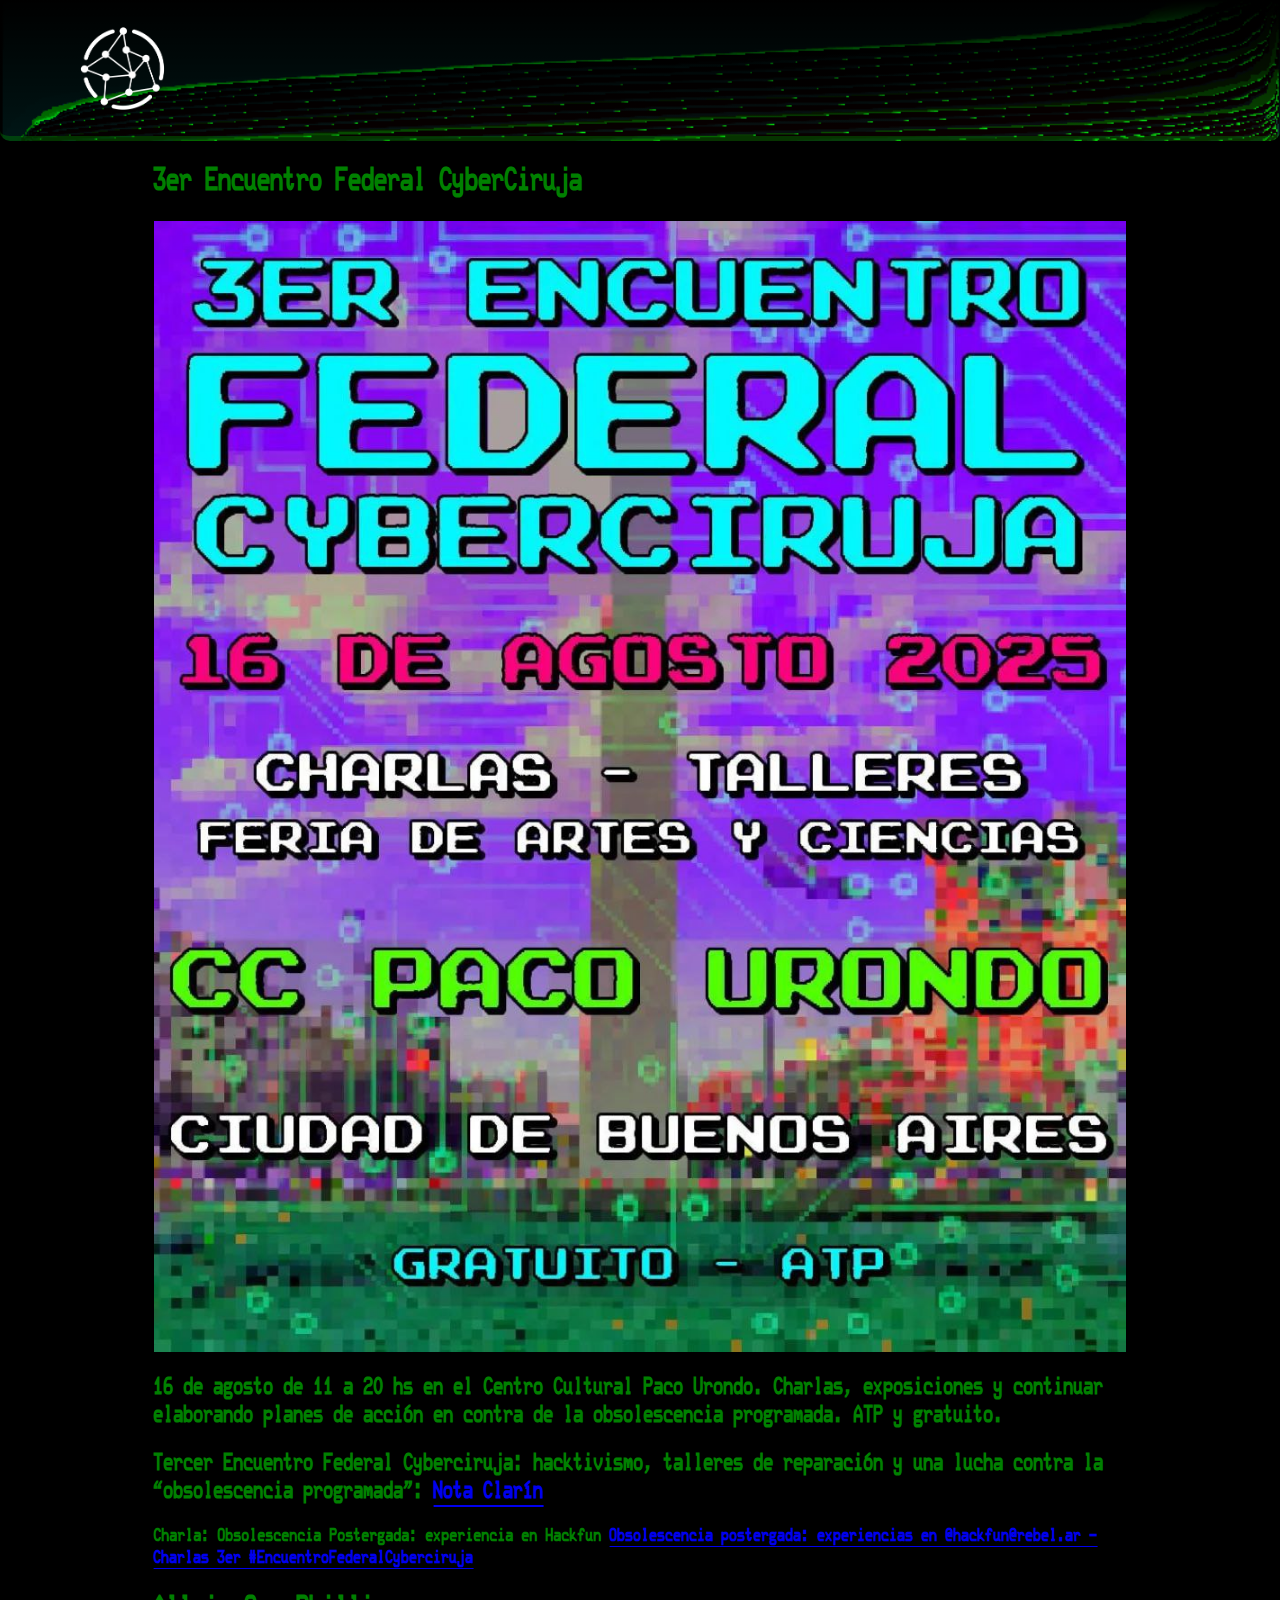
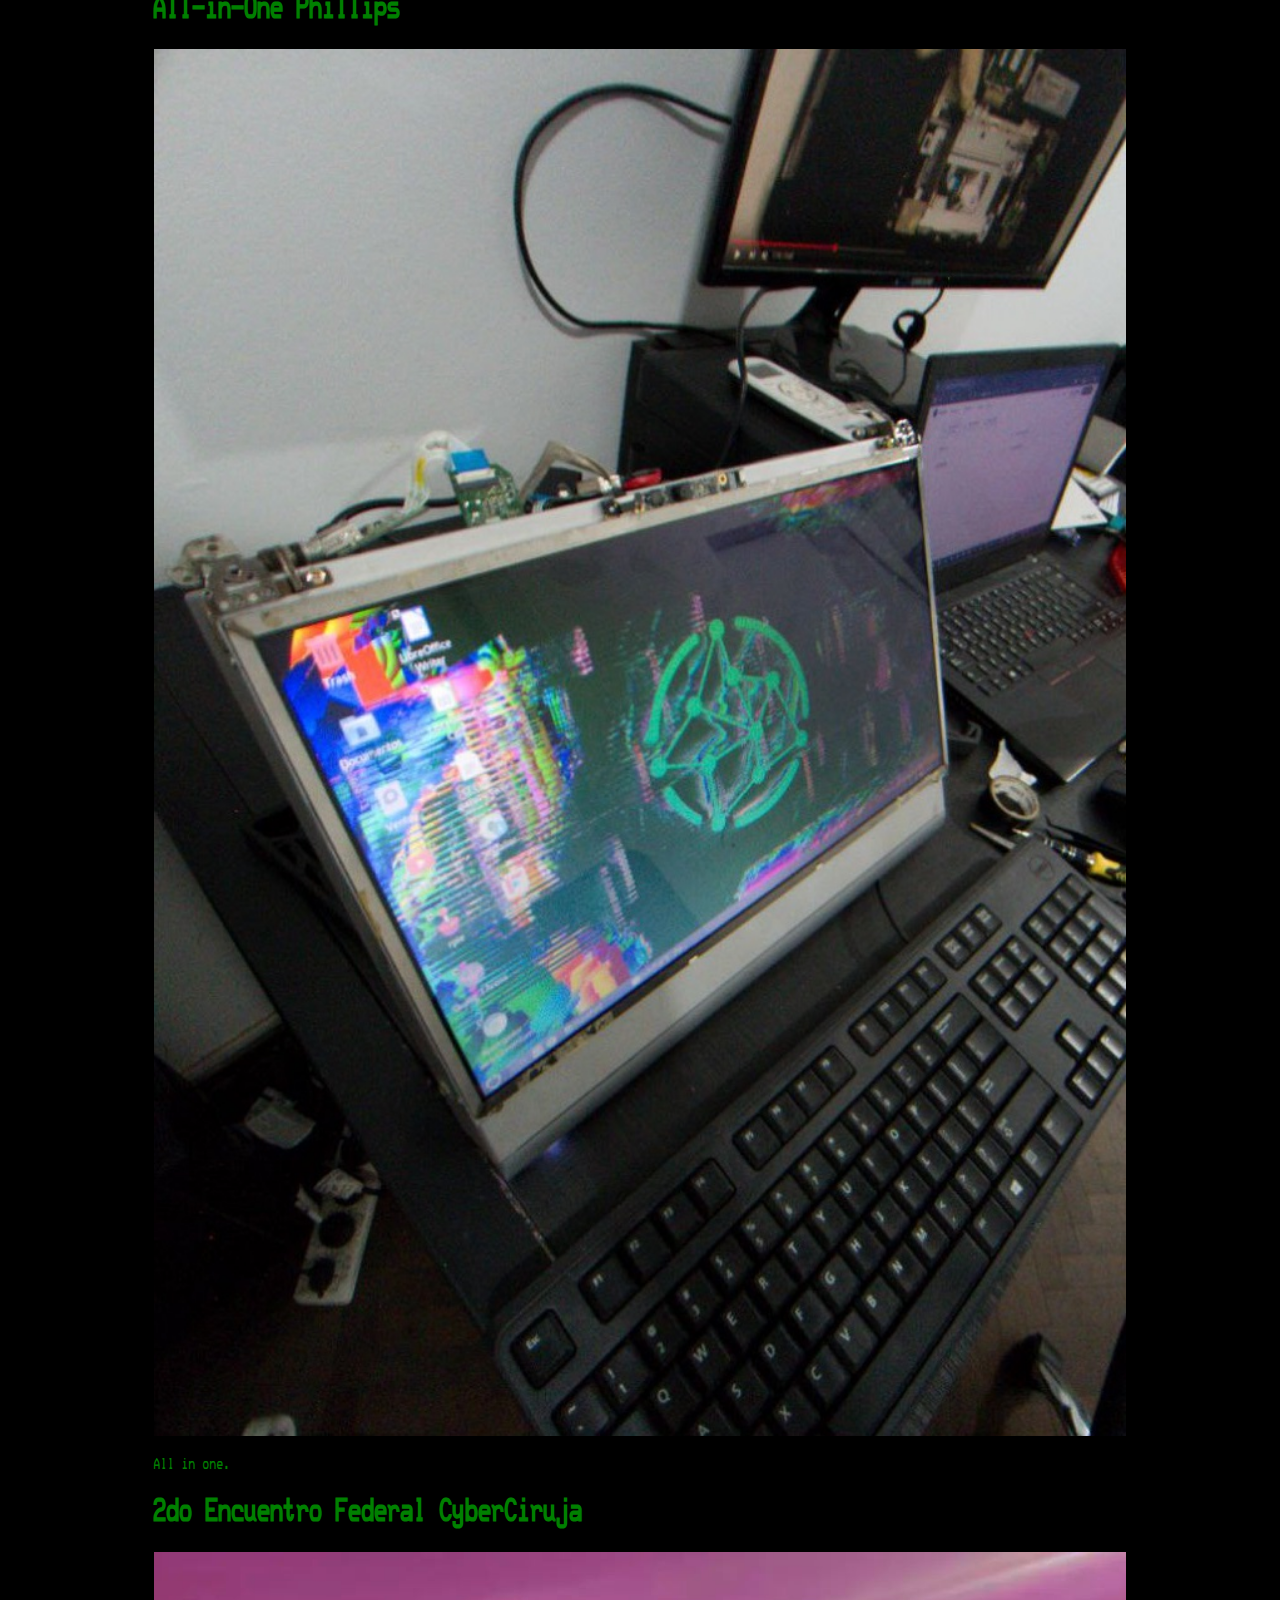
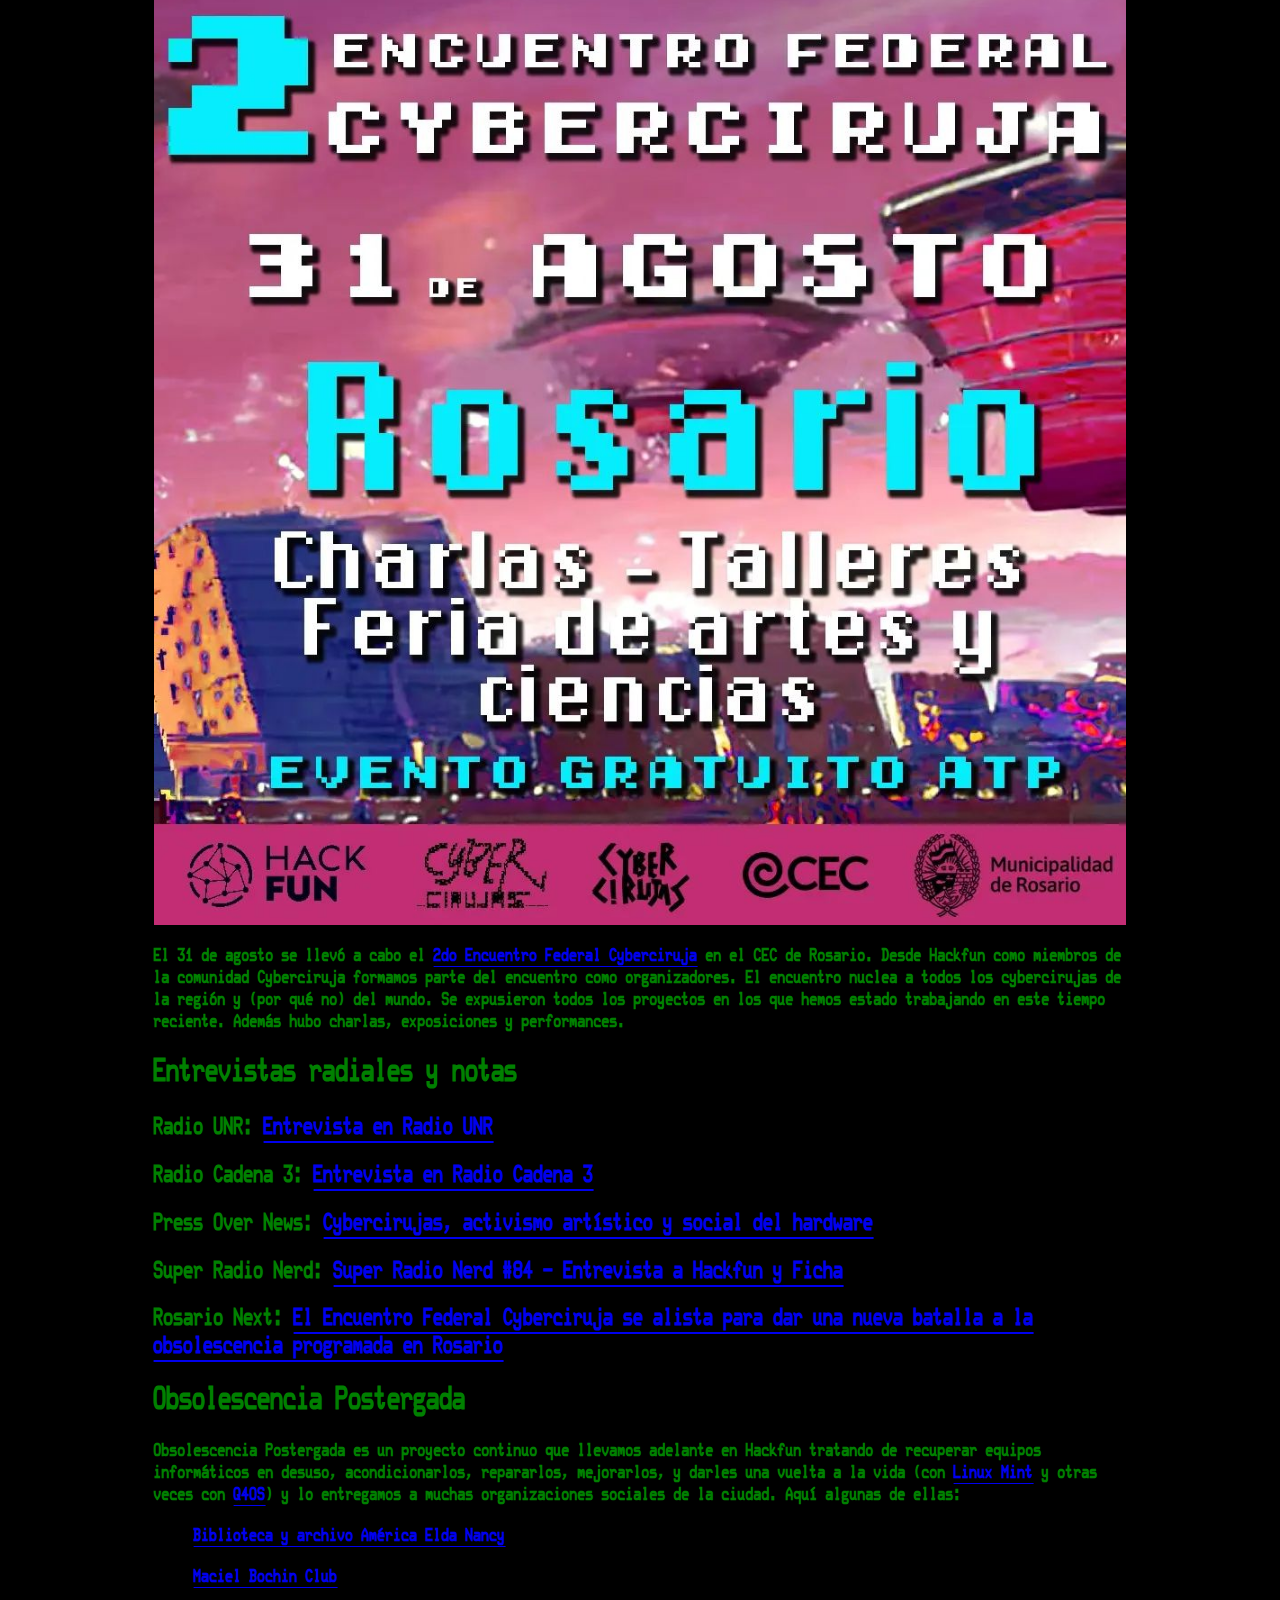
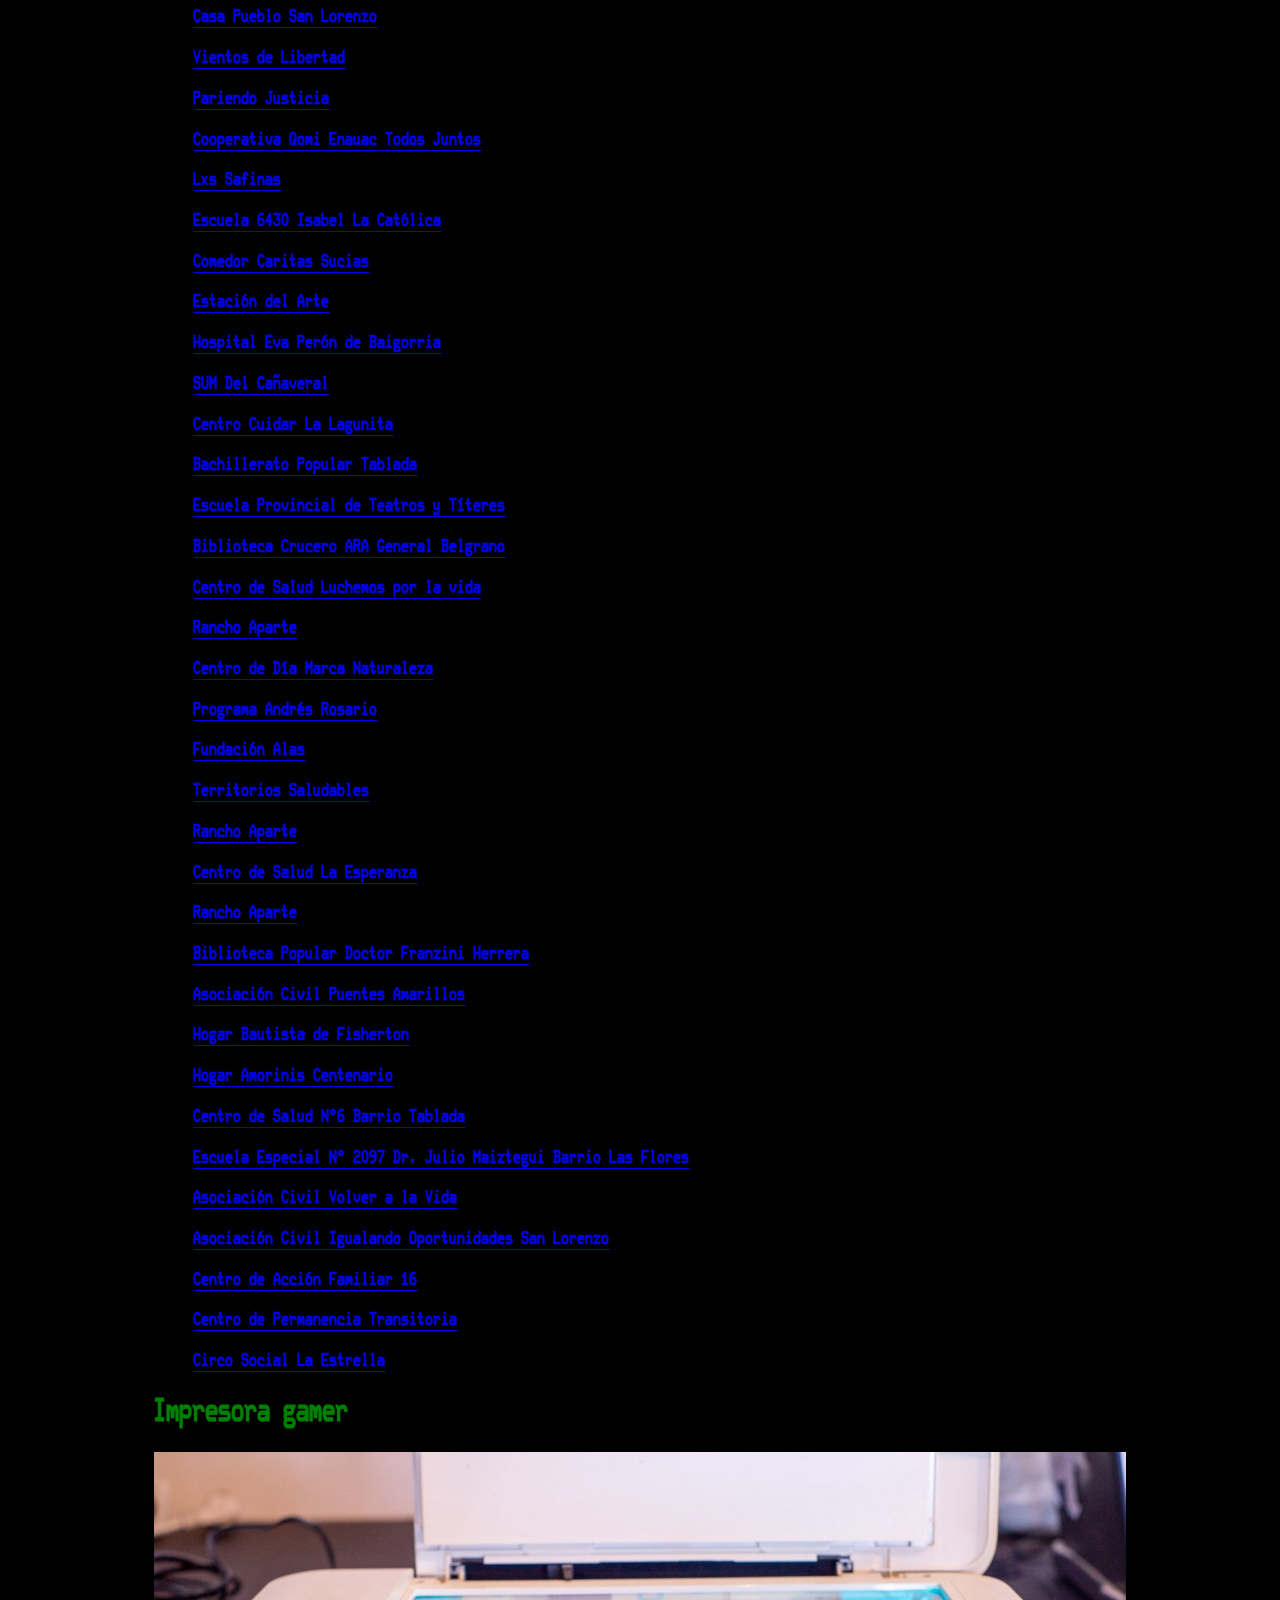
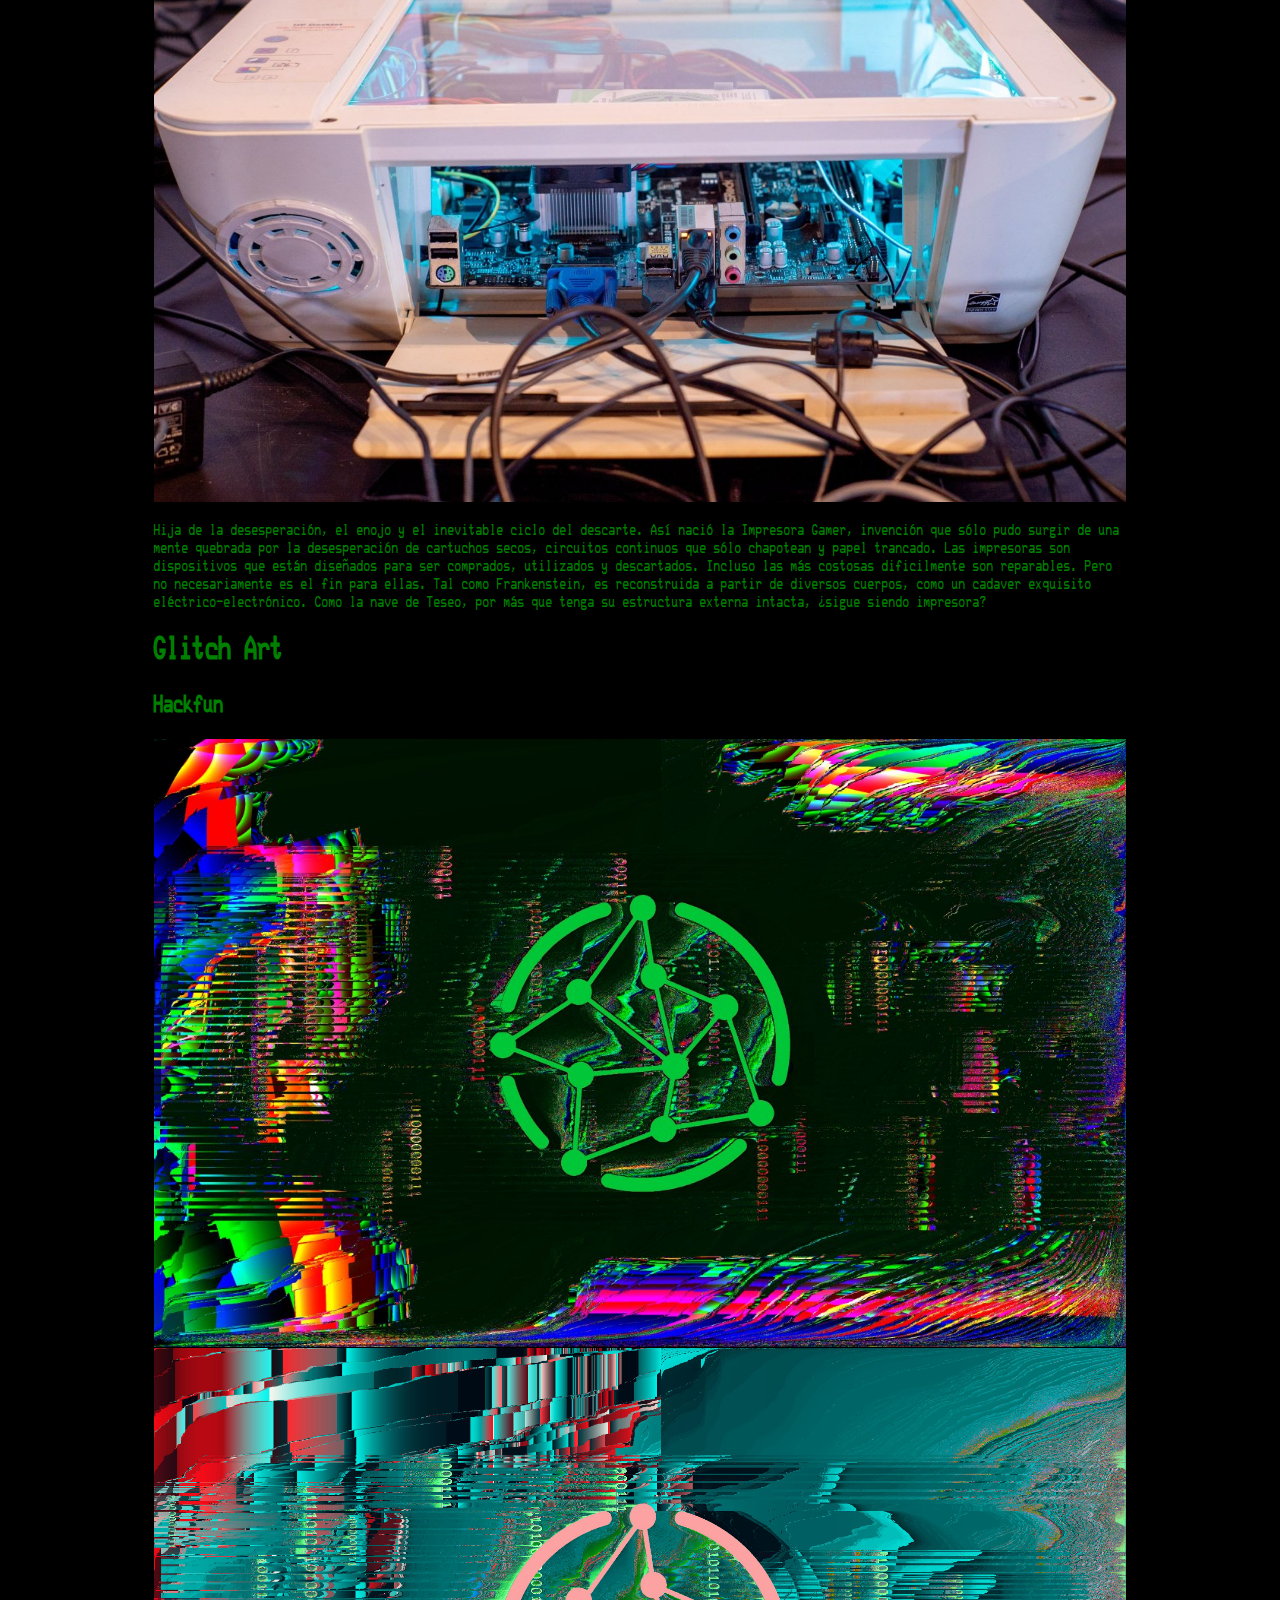
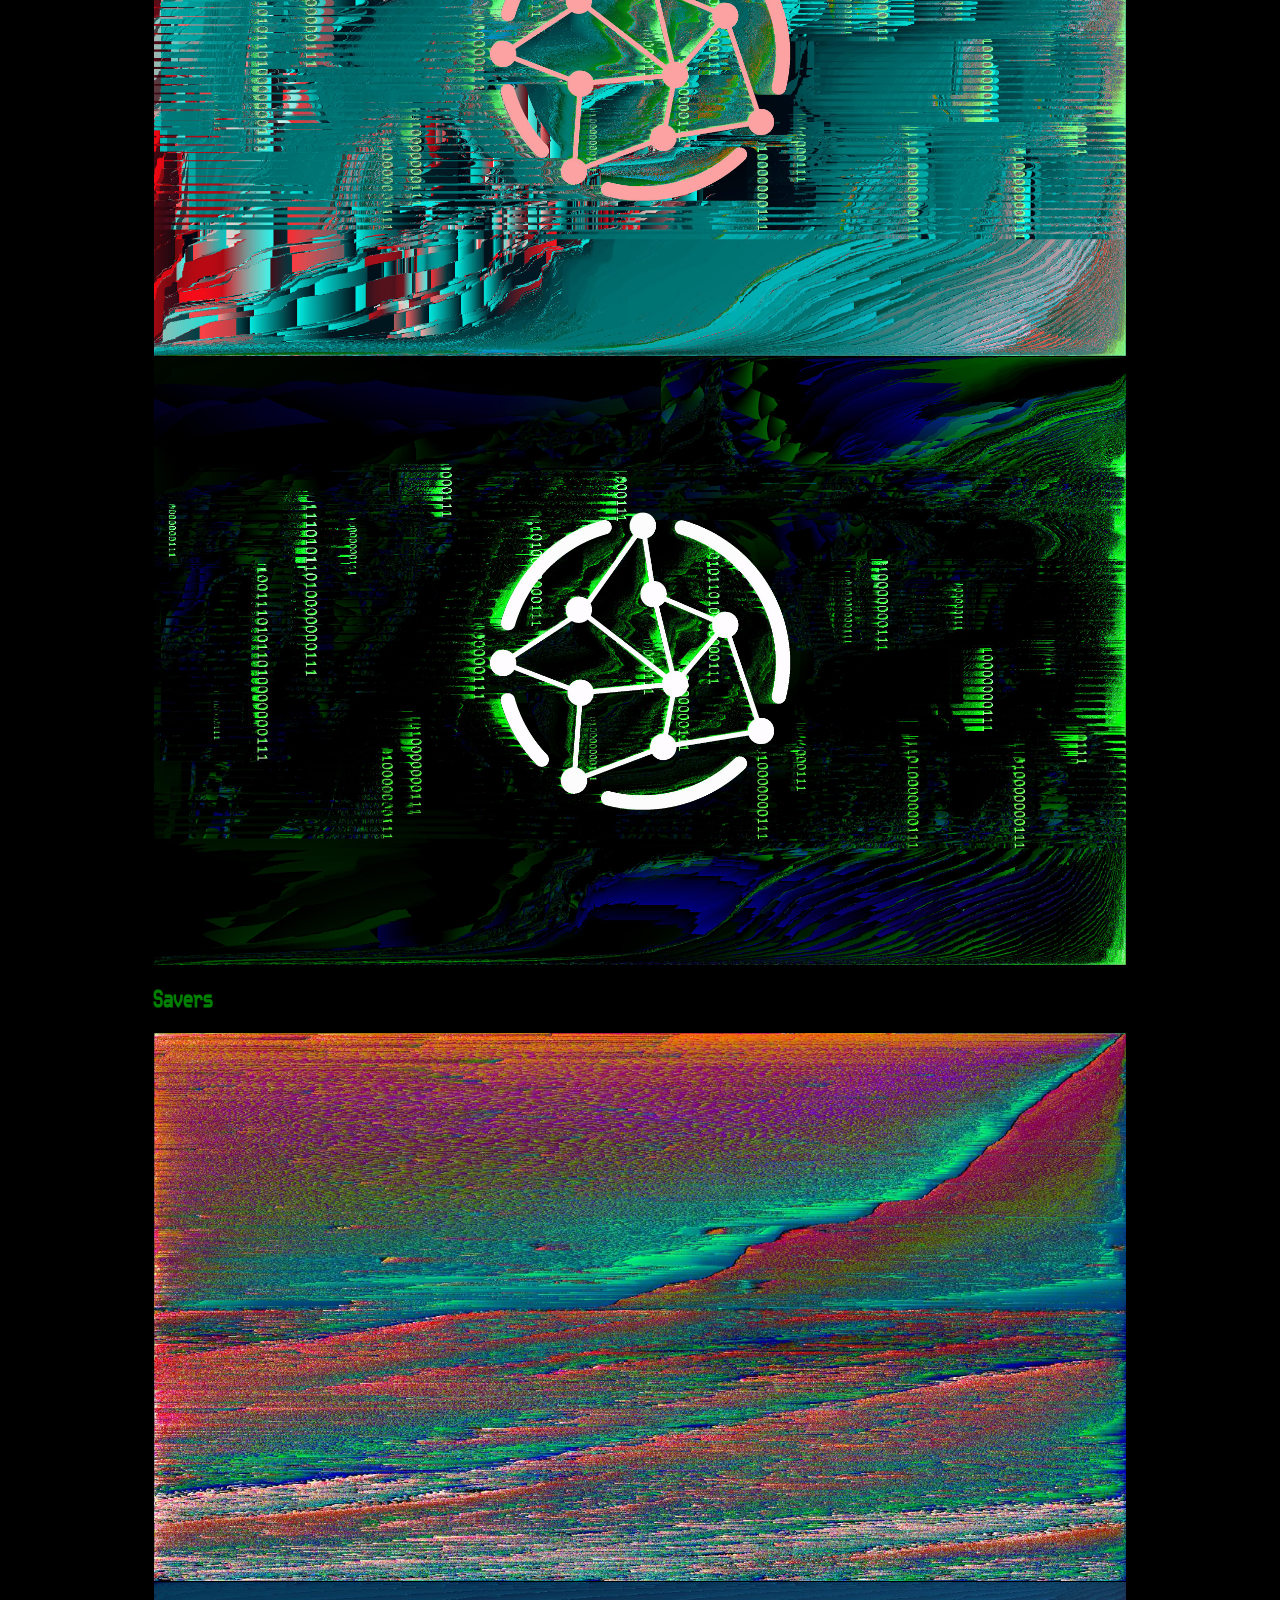
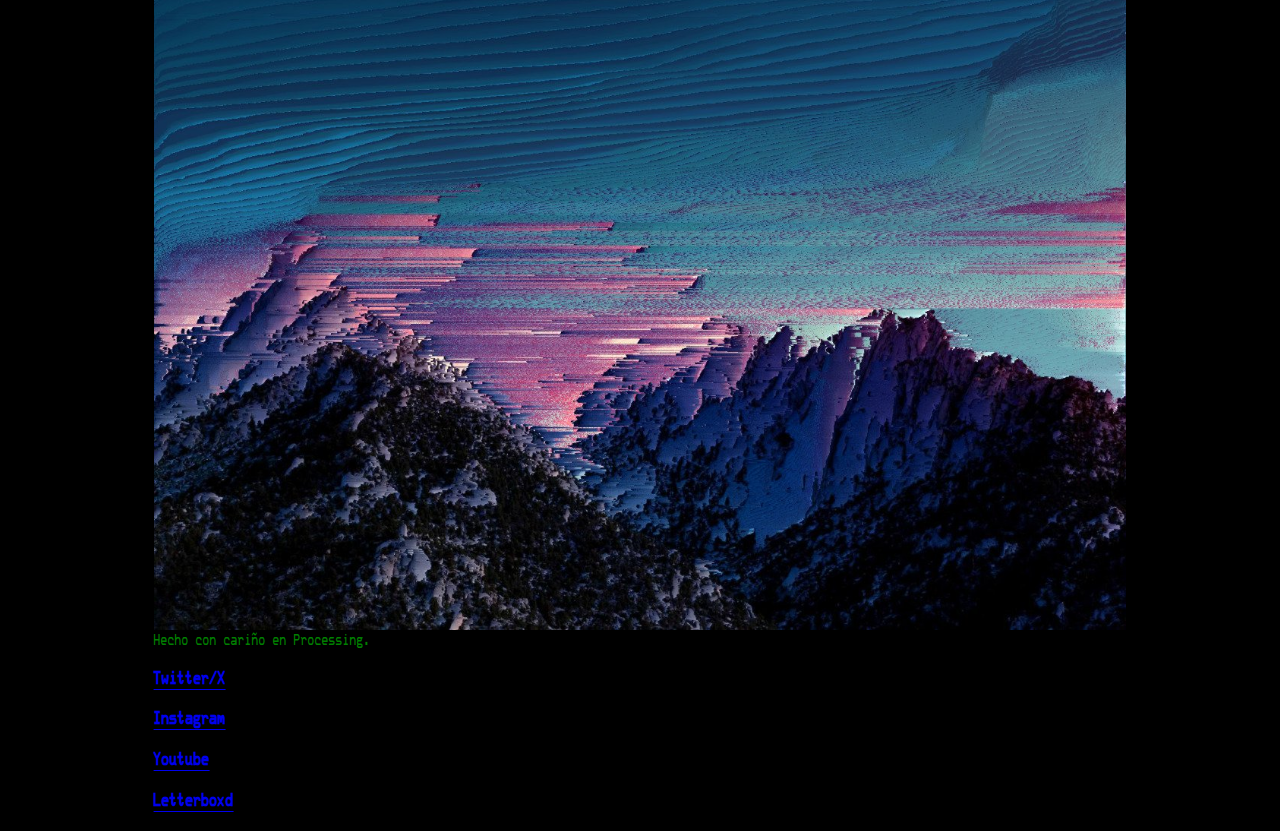
<file: index.html>
<!DOCTYPE html>
<html lang="en"><head>
<meta http-equiv="content-type" content="text/html; charset=UTF-8">
<meta charset="UTF-8">
<meta name="viewport" content="width=device-width, initial-scale=1.0">
<title>Hackfun - Micrositio de Angel</title>
<link rel="stylesheet" href="css/estilo.css">
<link rel="icon" type="image/x-icon" href="css/icono.png">
</head>

	<header class="head1">
		
		
		<div class="logo">
		</div>
		
				
	</header>
	
<body>


<h1>
3er Encuentro Federal CyberCiruja
</h1>
<div> <img src="encuentro3.jpg" alt="cc"></div>
<h2>16 de agosto de 11 a 20 hs en el Centro Cultural Paco Urondo. Charlas, exposiciones y continuar elaborando planes de acción en contra de la obsolescencia programada. ATP y gratuito.</h2>

<h2> Tercer Encuentro Federal Cyberciruja: hacktivismo, talleres de reparación y una lucha contra la “obsolescencia programada”: <a href="https://www.clarin.com/informacion-general/tercer-encuentro-federal-cyberciruja-hacktivismo-talleres-reparacion-lucha-obsolescencia-programada_0_hNX16yiy83.html">Nota Clarín</a></h2>

<h3>Charla: Obsolescencia Postergada: experiencia en Hackfun <a href="https://tube.undernet.uy/w/hCUhDRHGV2BVbVX1HGqrnb">Obsolescencia postergada: experiencias en @hackfun@rebel.ar - Charlas 3er #EncuentroFederalCyberciruja</a></h3>


<div>
	
	<h1>All-in-One Phillips</a></h1>

	<div><a href="phillips.html"</a><img src="phillips/2.jpg" alt="cc"></a></div>
	<div><br>All in one. <div>

<h1>2do Encuentro Federal CyberCiruja</h1>
<div> <img src="encuentro.jpeg" alt="cc"></div>
<h3>El 31 de agosto se llevó a cabo el <a href="https://www.instagram.com/cybercirujas.club/p/C9iZI70PDad/?img_index=1"> 2do Encuentro Federal Cyberciruja</a> 
en el CEC de Rosario. Desde Hackfun como miembros de la comunidad 
Cyberciruja formamos parte del encuentro como organizadores.
El encuentro nuclea a todos los cybercirujas de la región y (por qué no)
 del mundo. Se expusieron todos los proyectos en los que hemos estado
 trabajando en este tiempo reciente. Además hubo charlas, exposiciones
 y performances.
</h3>
<h1>Entrevistas radiales y notas </h1>
<div>
<h2>Radio UNR: <a href="https://fediverse.tv/w/qADKUgzyHcaeYkSBdZJVZP">Entrevista en Radio UNR </a></h2>
</div>
<div>
<h2>Radio Cadena 3: <a href="https://mega.nz/file/Os1WTZhB#A0iXmTAbcsO01ac1NGSpI-vvgrg5x_yjVd1E0SqbKEc">Entrevista en Radio Cadena 3</a></h2>
</div>

<div>
<h2>Press Over News: <a href="https://pressover.news/entrevista/cybercirujas-activismo-artistico-y-social-del-hardware/">Cybercirujas, activismo artístico y social del hardware </a></h2>
</div>
  
<div>
<h2>Super Radio Nerd:  <a href="https://www.youtube.com/watch?v=cQAIdItUgxE">Super Radio Nerd #84 - Entrevista a Hackfun y Ficha</a></h2>
</div>
<div>
<h2>Rosario Next: <a href="https://rosarionext.com.ar/2024/08/29/el-encuentro-federal-cyberciruja-se-alista-para-dar-una-nueva-batalla-a-la-obsolescencia-programada-en-rosario/">El Encuentro Federal Cyberciruja se alista para dar una nueva batalla a la obsolescencia programada en Rosario </a></h2>
</div>

<div>
<div>
<h2></h2>
</div>
<div>
	<h1>
		Obsolescencia Postergada
	</h1>
	<h3>
			Obsolescencia Postergada es un proyecto continuo que llevamos adelante en Hackfun tratando de recuperar equipos informáticos en desuso, acondicionarlos, repararlos, mejorarlos, y darles una vuelta a la vida (con <a href="https://linuxmint.com/"<a> Linux Mint</a> y otras veces con <a href="https://q4os.org/">Q4OS</a>) y lo entregamos a muchas organizaciones sociales de la ciudad. Aquí algunas de ellas:
	</h3>
	<ul>

	
	<h3><a href="https://www.instagram.com/p/DNv0BBeWg0g/?img_index=1">Biblioteca y archivo América Elda Nancy</h3>
	<h3><a href="https://www.instagram.com/p/DNv0BBeWg0g/?img_index=2">Maciel Bochin Club</h3>
	<h3><a href="https://www.instagram.com/p/DNv0BBeWg0g/?img_index=3">Casa Pueblo San Lorenzo</h3>	
	<h3><a href="https://www.instagram.com/p/DMOhPOJSVh2/?img_index=2">Vientos de Libertad</h3>
	<h3><a href="https://www.instagram.com/p/DMOhPOJSVh2/?img_index=3">Pariendo Justicia</h3>
	<h3><a href="https://www.instagram.com/p/DMOhPOJSVh2/?img_index=1">Cooperativa Qomi Enauac Todos Juntos</h3>
	<h3><a href="https://www.instagram.com/p/DJ9t4iXOYAK/?img_index=4">Lxs Safinas</h3>
	<h3><a href="https://www.instagram.com/p/DJ9t4iXOYAK/?img_index=3">Escuela 6430 Isabel La Católica</h3>
	<h3><a href="https://www.instagram.com/p/DJ9t4iXOYAK/?img_index=2">Comedor Caritas Sucias</h3>
	<h3><a href="https://www.instagram.com/p/DJ9t4iXOYAK/?img_index=1">Estación del Arte</h3>
	<h3><a href="https://www.instagram.com/p/DHd69HEOTQ2/?img_index=3">Hospital Eva Perón de Baigorria</h3>
	<h3><a href="https://www.instagram.com/p/DHd69HEOTQ2/?img_index=2">SUM Del Cañaveral</h3>
	<h3><a href="https://www.instagram.com/p/DHd69HEOTQ2/?img_index=1">Centro Cuidar La Lagunita</h3>
	<h3><a href="https://www.instagram.com/p/DC5ev4btzUp/?img_index=2">Bachillerato Popular Tablada</h3>
	<h3><a href="https://www.instagram.com/p/DC5ev4btzUp/?img_index=1">Escuela Provincial de Teatros y Títeres</h3>
	<h3><a href="https://www.instagram.com/p/DAHFGjVSkto/">Biblioteca Crucero ARA General Belgrano<a></h3>
	<h3><a href="https://www.instagram.com/p/DB9DSU9RlhY/?img_index=1">Centro de Salud Luchemos por la vida<a></h3>
	<h3><a href="https://www.instagram.com/p/DB9DSU9RlhY/?img_index=2">Rancho Aparte<a></h3>
	<h3><a href="https://www.instagram.com/p/DB9DSU9RlhY/?img_index=3">Centro de Día Marca Naturaleza</a></h3>
	<h3><a href="https://www.instagram.com/p/DCpzoR1SDbV/?img_index=1">Programa Andrés Rosario</a></h3>
	<h3><a href="https://www.instagram.com/p/DCpzoR1SDbV/?img_index=2">Fundación Alas</a></h3>
	<h3><a href="https://www.instagram.com/p/DCpzoR1SDbV/?img_index=10">Territorios Saludables</a></h3>
	<h3><a href="https://www.instagram.com/p/C8s2a4btD7s/?img_index=2">Rancho Aparte</a></h3>
	<h3><a href="https://www.instagram.com/p/C72zW3LtONm/?igsh=NTc4MTIwNjQ2YQ==">Centro de Salud La Esperanza</a>
	<h3><a href="https://www.instagram.com/p/C7CgJ4oOAhg/?igsh=NTc4MTIwNjQ2YQ==">Rancho Aparte</a></h3>
	<h3><a href="https://www.instagram.com/p/C6EeVv0O4nO/?igsh=NTc4MTIwNjQ2YQ==">Biblioteca Popular Doctor Franzini Herrera</a>
	<h3><a href="https://www.instagram.com/p/C6EeVv0O4nO/?img_index=4">Asociación Civil Puentes Amarillos</a><h3>
	<h3><a href="https://www.instagram.com/p/C36cDF9NFvU/?igsh=NTc4MTIwNjQ2YQ==">Hogar Bautista de Fisherton</a></h3>
	<h3><a href="https://www.instagram.com/p/Cx5lc5sO8HG/?igsh=NTc4MTIwNjQ2YQ== ">Hogar Amorinis Centenario</a></h3>
	<h3><a href="https://www.instagram.com/p/CxVrbWyuMos/?img_index=1 ">Centro de Salud N°6 Barrio Tablada</a></h3>
	<h3><a href="https://www.instagram.com/p/CxVrbWyuMos/?img_index=2">Escuela Especial N° 2097 Dr. Julio Maiztegui Barrio Las Flores </a></h3>
	<h3><a href="https://www.instagram.com/p/CxVrbWyuMos/?img_index=3">Asociación Civil Volver a la Vida</a></h3>	
	<h3><a href="https://www.instagram.com/p/CvpWdegOHT9/?igsh=NTc4MTIwNjQ2YQ==">Asociación Civil Igualando Oportunidades San Lorenzo</a></h3>
	<h3><a href="https://www.instagram.com/p/CvpWdegOHT9/?img_index=2">Centro de Acción Familiar 16</a></h3>	
	<h3><a href="https://www.instagram.com/p/CszIlvKvJwo/?igsh=NTc4MTIwNjQ2YQ== ">Centro de Permanencia Transitoria</a></h3>
	<h3><a href="https://www.instagram.com/p/CpK3TD3uQGO/?igsh=NTc4MTIwNjQ2YQ== ">Circo Social La Estrella</a></h3>
	</ul>
</div>

<div>
	
	<h1>Impresora gamer</a></h1>

	<div><a href="impresora.html"</a><img src="impresora.jpg" alt="cc"></a></div>
	<div><br>Hija de la desesperación, el enojo y el inevitable ciclo del descarte. Así nació la Impresora Gamer, invención que sólo pudo surgir de una mente quebrada por la desesperación de cartuchos secos, circuitos continuos que sólo chapotean y papel trancado. Las impresoras son dispositivos que están diseñados para ser comprados, utilizados y descartados. Incluso las más costosas dificilmente son reparables. Pero no necesariamente es el fin para ellas. Tal como Frankenstein, es reconstruida a partir de diversos cuerpos, como un cadaver exquisito eléctrico-electrónico. Como la nave de Teseo, por más que tenga su estructura externa intacta, ¿sigue siendo impresora?</div>
	<h1>Glitch Art</h1>
	<h2>Hackfun</h2>
 	<img src="css/hackfun.jpg" alt="hackfun">
	
 	<img src="css/hackfun1.jpg" alt="hackfun">
	
 	<img src="css/hackfun2.jpg" alt="hackfun">
	<h2>Savers</h2> 
	<img src="saver1.jpg" alt="saver">
	
 	<img src="saver2.jpg" alt="saver">
	Hecho con cariño en Processing.
</div>

	</h3>
	<h3><a href="https://www.x.com/angeldelpalo">Twitter/X</a>
	<h3>
	
	<h3><a href="https://www.instagram.com/angeldelpalo">Instagram</a>
	<h3>
	
	<h3><a href="https://www.youtube.com/@ArgentinaInstrumental">Youtube</a>
	<h3>
	
	<h3><a href="https://www.letterboxd.com/angelxyz/">Letterboxd</a>
	<h3>

</body>
</html>
</file>
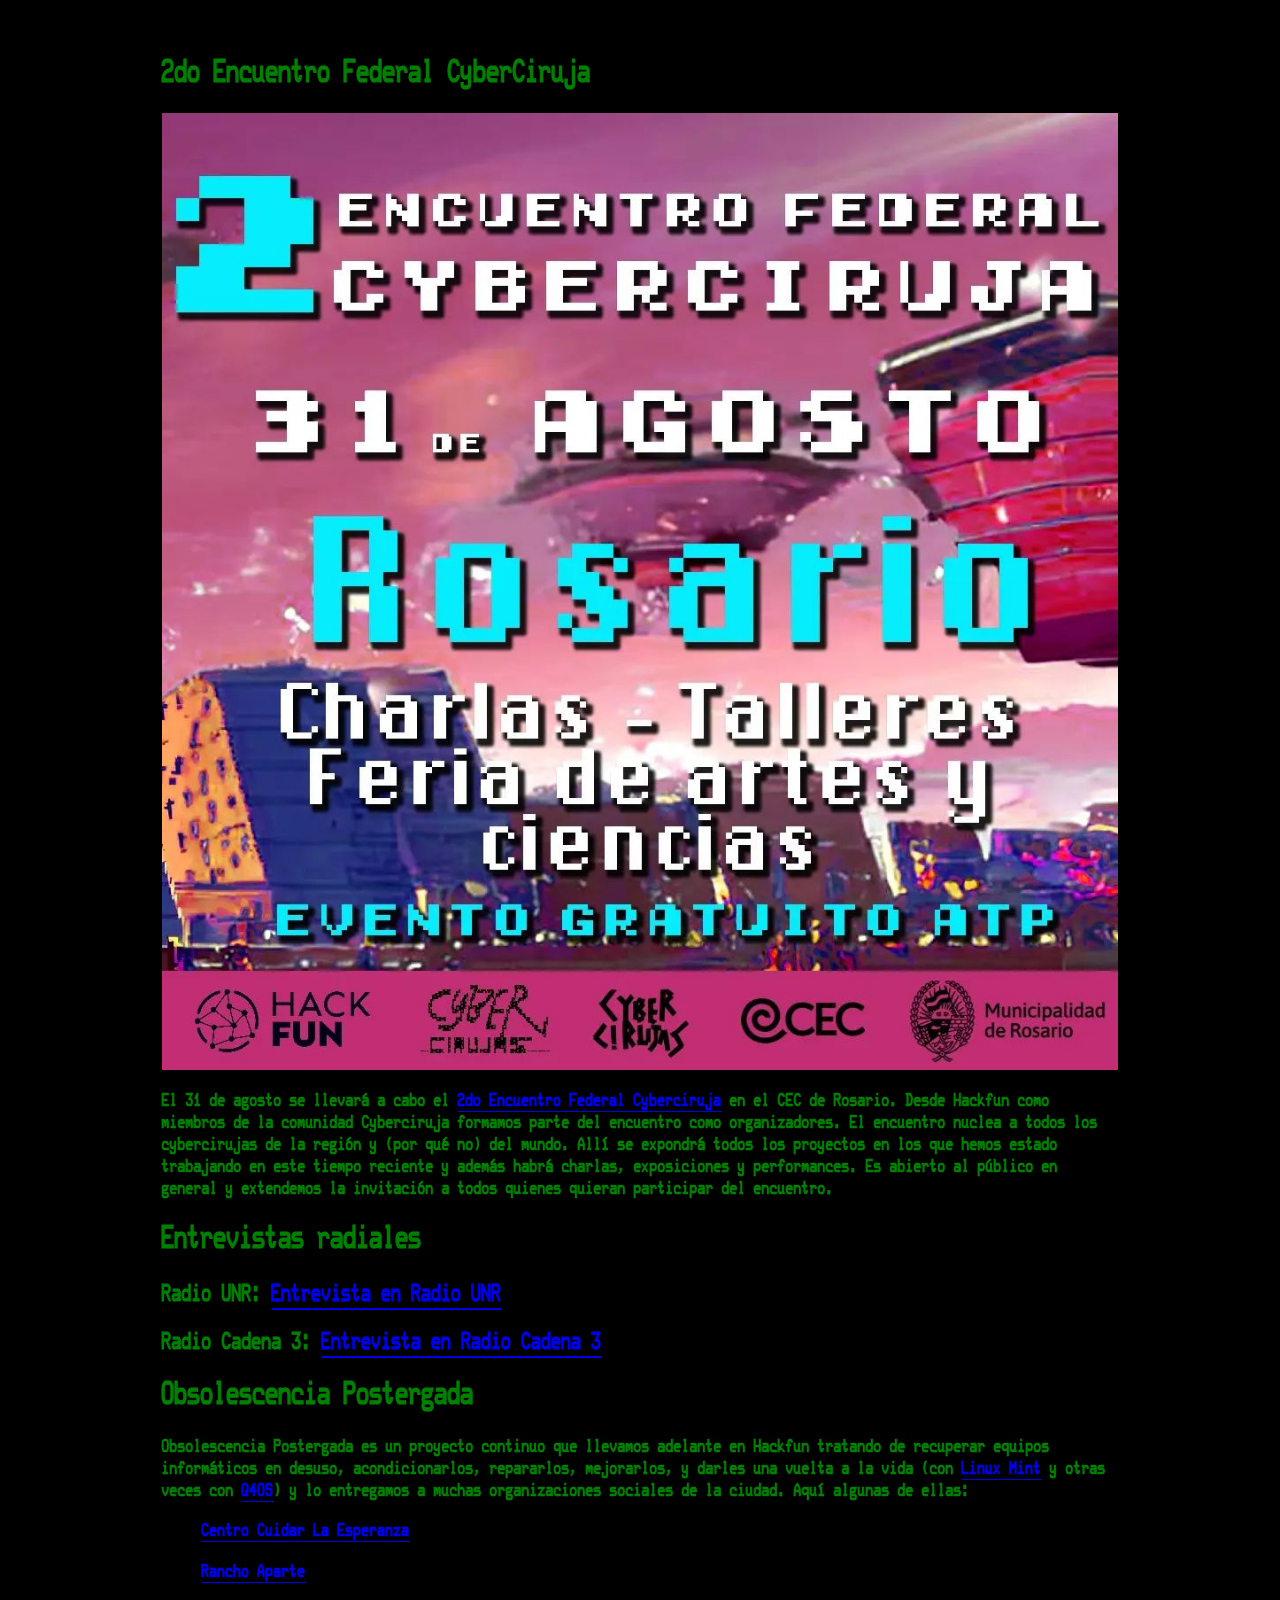
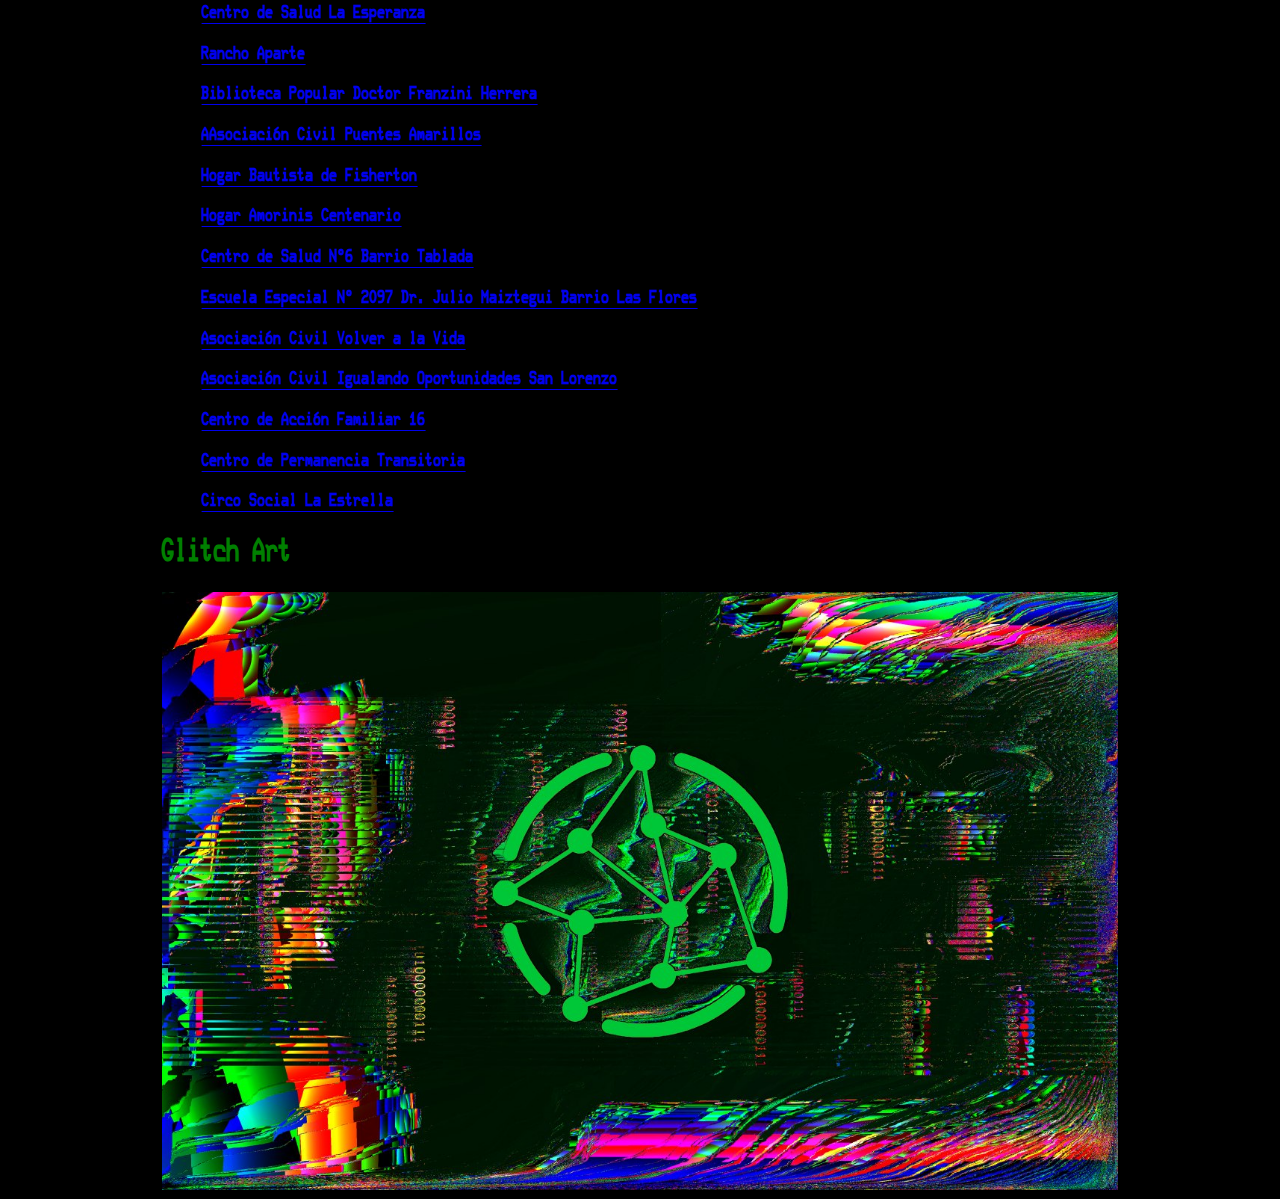
<file: Hackfun.html>
<!DOCTYPE html>
<html lang="en"><head>
<meta http-equiv="content-type" content="text/html; charset=UTF-8">
<meta charset="UTF-8">
<meta name="viewport" content="width=device-width, initial-scale=1.0">
<title>Hackfun</title>
<link rel="stylesheet" href="estilo.css">
</head>
	<div class="head1">
	
	</div>
	<p class="head1">
	</p>	
<body>
<h1>
2do Encuentro Federal CyberCiruja
</h1>
<div> <img src="encuentro.jpeg" alt="cc"></div>
<h3>
	El 31 de agosto se llevará a cabo el <a href="https://www.instagram.com/cybercirujas.club/p/C9iZI70PDad/?img_index=1"> 2do Encuentro Federal Cyberciruja</a> 
en el CEC de Rosario. Desde Hackfun como miembros de la comunidad 
Cyberciruja formamos parte del encuentro como organizadores.
El encuentro nuclea a todos los cybercirujas de la región y (por qué no)
 del mundo. Allí se expondrá todos los proyectos en los que hemos estado
 trabajando en este tiempo reciente y además habrá charlas, exposiciones
 y performances. Es abierto al público en general y extendemos la 
invitación a todos quienes quieran participar del encuentro.
</h3>
<h1>Entrevistas radiales </h1>
<div>
<h2>Radio UNR: <a href="https://fediverse.tv/w/qADKUgzyHcaeYkSBdZJVZP">Entrevista en Radio UNR </a></h2>
</div>
<div>
<h2>Radio Cadena 3: <a href="https://mega.nz/file/Os1WTZhB#A0iXmTAbcsO01ac1NGSpI-vvgrg5x_yjVd1E0SqbKEc">Entrevista en Radio Cadena 3</a></h2>
</div>
<div>
<h2></h2>
</div>
<div>
	<h1>
		Obsolescencia Postergada
	</h1>
	<h3>
			Obsolescencia Postergada es un proyecto continuo que llevamos adelante en Hackfun tratando de recuperar equipos informáticos en desuso, acondicionarlos, repararlos, mejorarlos, y darles una vuelta a la vida (con <a href="https://linuxmint.com/"<a> Linux Mint</a> y otras veces con <a href="https://q4os.org/">Q4OS</a>) y lo entregamos a muchas organizaciones sociales de la ciudad. Aquí algunas de ellas:
	</h3>
	<ul>
	<h3><a href="https://www.instagram.com/p/C8s2a4btD7s/?igsh=NTc4MTIwNjQ2YQ==">Centro Cuidar La Esperanza</a>
	</h3>
	<h3><a href="https://www.instagram.com/p/C8s2a4btD7s/?img_index=2">
	       Rancho Aparte</a>
	</h3>
	<h3><a href="https://www.instagram.com/p/C72zW3LtONm/?igsh=NTc4MTIwNjQ2YQ==">Centro de Salud La Esperanza</a>
	<h3>
		<a href="https://www.instagram.com/p/C7CgJ4oOAhg/?igsh=NTc4MTIwNjQ2YQ==" >Rancho Aparte</a>
	</h3>
	<h3>
		<a href="https://www.instagram.com/p/C6EeVv0O4nO/?igsh=NTc4MTIwNjQ2YQ==">Biblioteca Popular Doctor Franzini Herrera</a>
	<h3>
	<h3>
		<a href="https://www.instagram.com/p/C6EeVv0O4nO/?img_index=4">AAsociación Civil Puentes Amarillos</a>
	<h3>
	
	<h3>
		<a href="https://www.instagram.com/p/C36cDF9NFvU/?igsh=NTc4MTIwNjQ2YQ==">Hogar Bautista de Fisherton</a>
	<h3>
	<h3>
		<a href="https://www.instagram.com/p/Cx5lc5sO8HG/?igsh=NTc4MTIwNjQ2YQ== ">Hogar Amorinis Centenario</a>
	</h3>
		
	<h3>
		<a href="https://www.instagram.com/p/CxVrbWyuMos/?img_index=1 ">Centro de Salud N°6 Barrio Tablada</a>
	</h3>
	<h3>
		<a href="https://www.instagram.com/p/CxVrbWyuMos/?img_index=2">Escuela Especial N° 2097 Dr. Julio Maiztegui Barrio Las Flores </a>
	</h3>
	<h3>
		<a href="https://www.instagram.com/p/CxVrbWyuMos/?img_index=3">Asociación Civil Volver a la Vida</a>
	</h3>
	
	<h3>
		<a href="https://www.instagram.com/p/CvpWdegOHT9/?igsh=NTc4MTIwNjQ2YQ==">Asociación Civil Igualando Oportunidades San Lorenzo</a>
	</h3>

	<h3>
		<a href="https://www.instagram.com/p/CvpWdegOHT9/?img_index=2">Centro de Acción Familiar 16</a>
	</h3>
	
	<h3>
		<a href="https://www.instagram.com/p/CszIlvKvJwo/?igsh=NTc4MTIwNjQ2YQ== ">Centro de Permanencia Transitoria</a>
	</h3>

	<h3>
		<a href="https://www.instagram.com/p/CpK3TD3uQGO/?igsh=NTc4MTIwNjQ2YQ== ">Circo Social La Estrella</a>
	</h3>
	</ul>
</div>

<div>
	<h1>Glitch Art</h1>
 	<img src="hackfun.jpg" alt="hackfun">
</div>



</body>
</html>
</file>
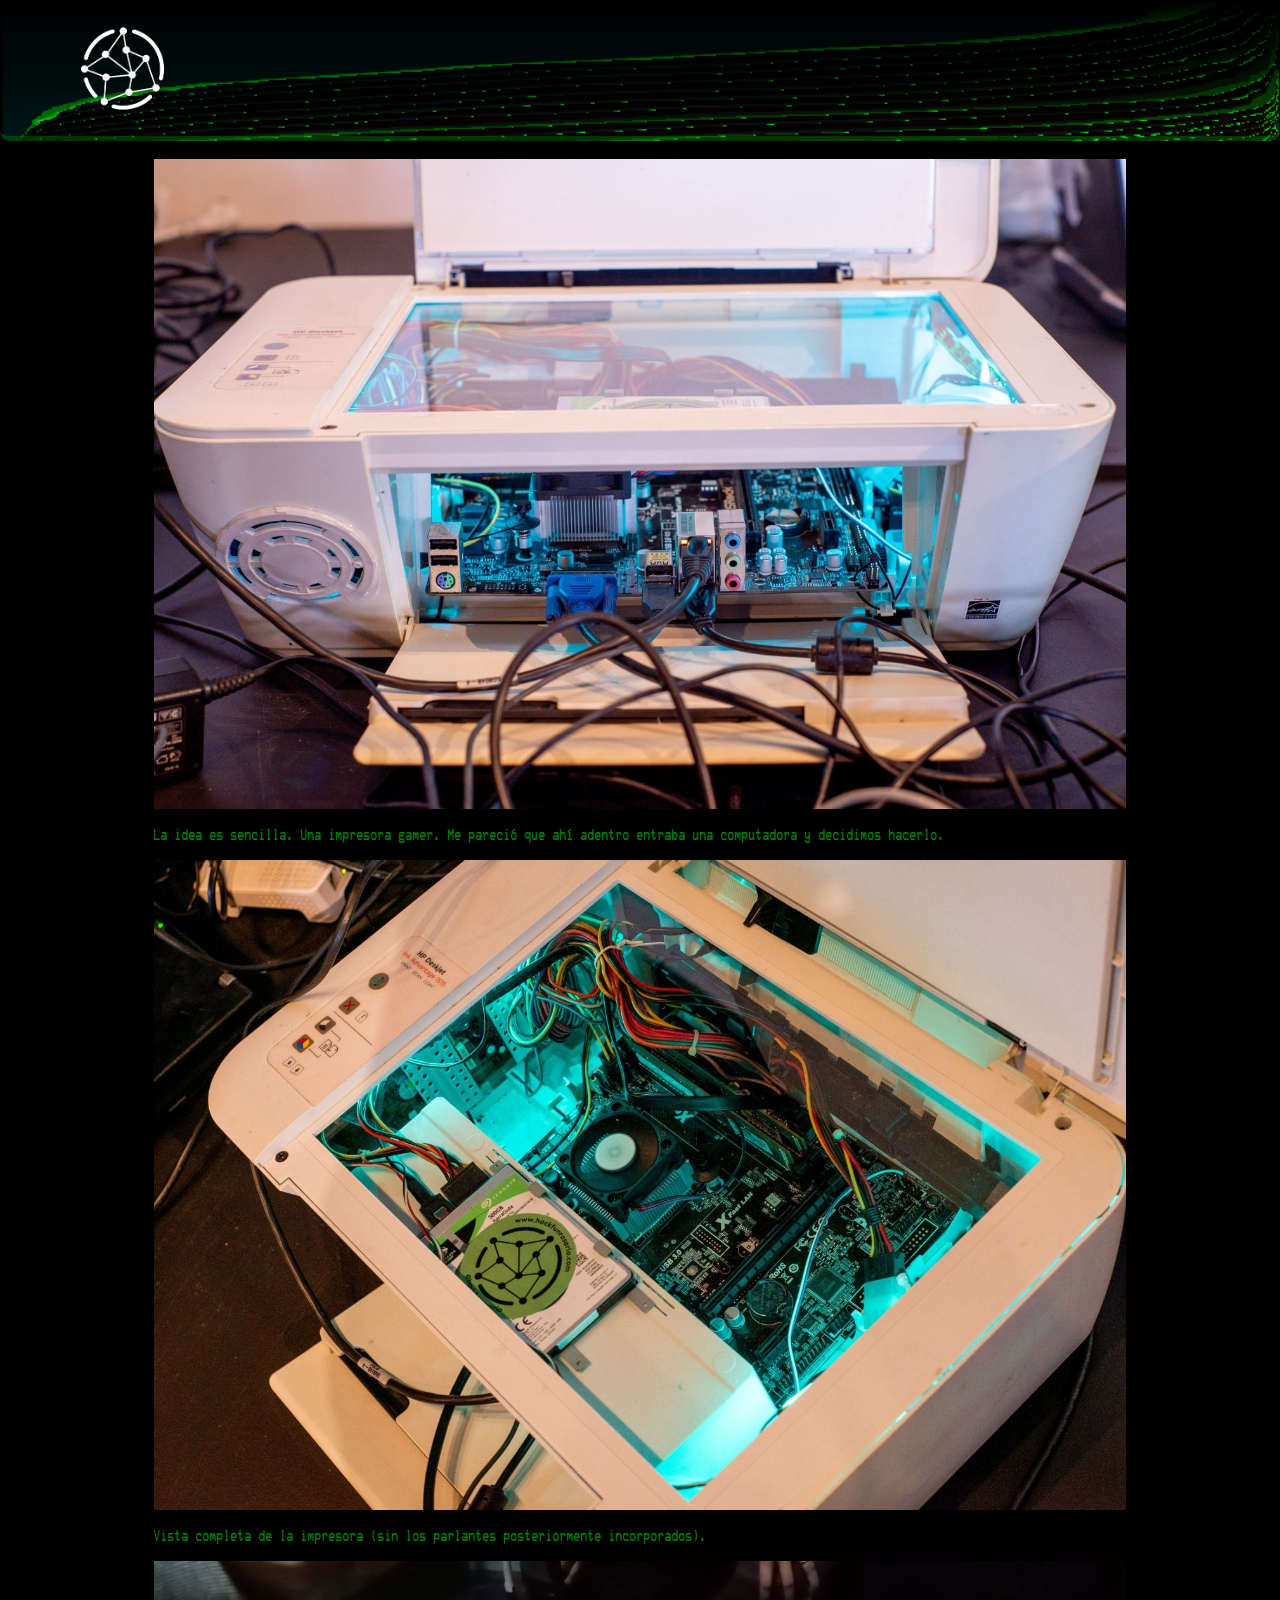
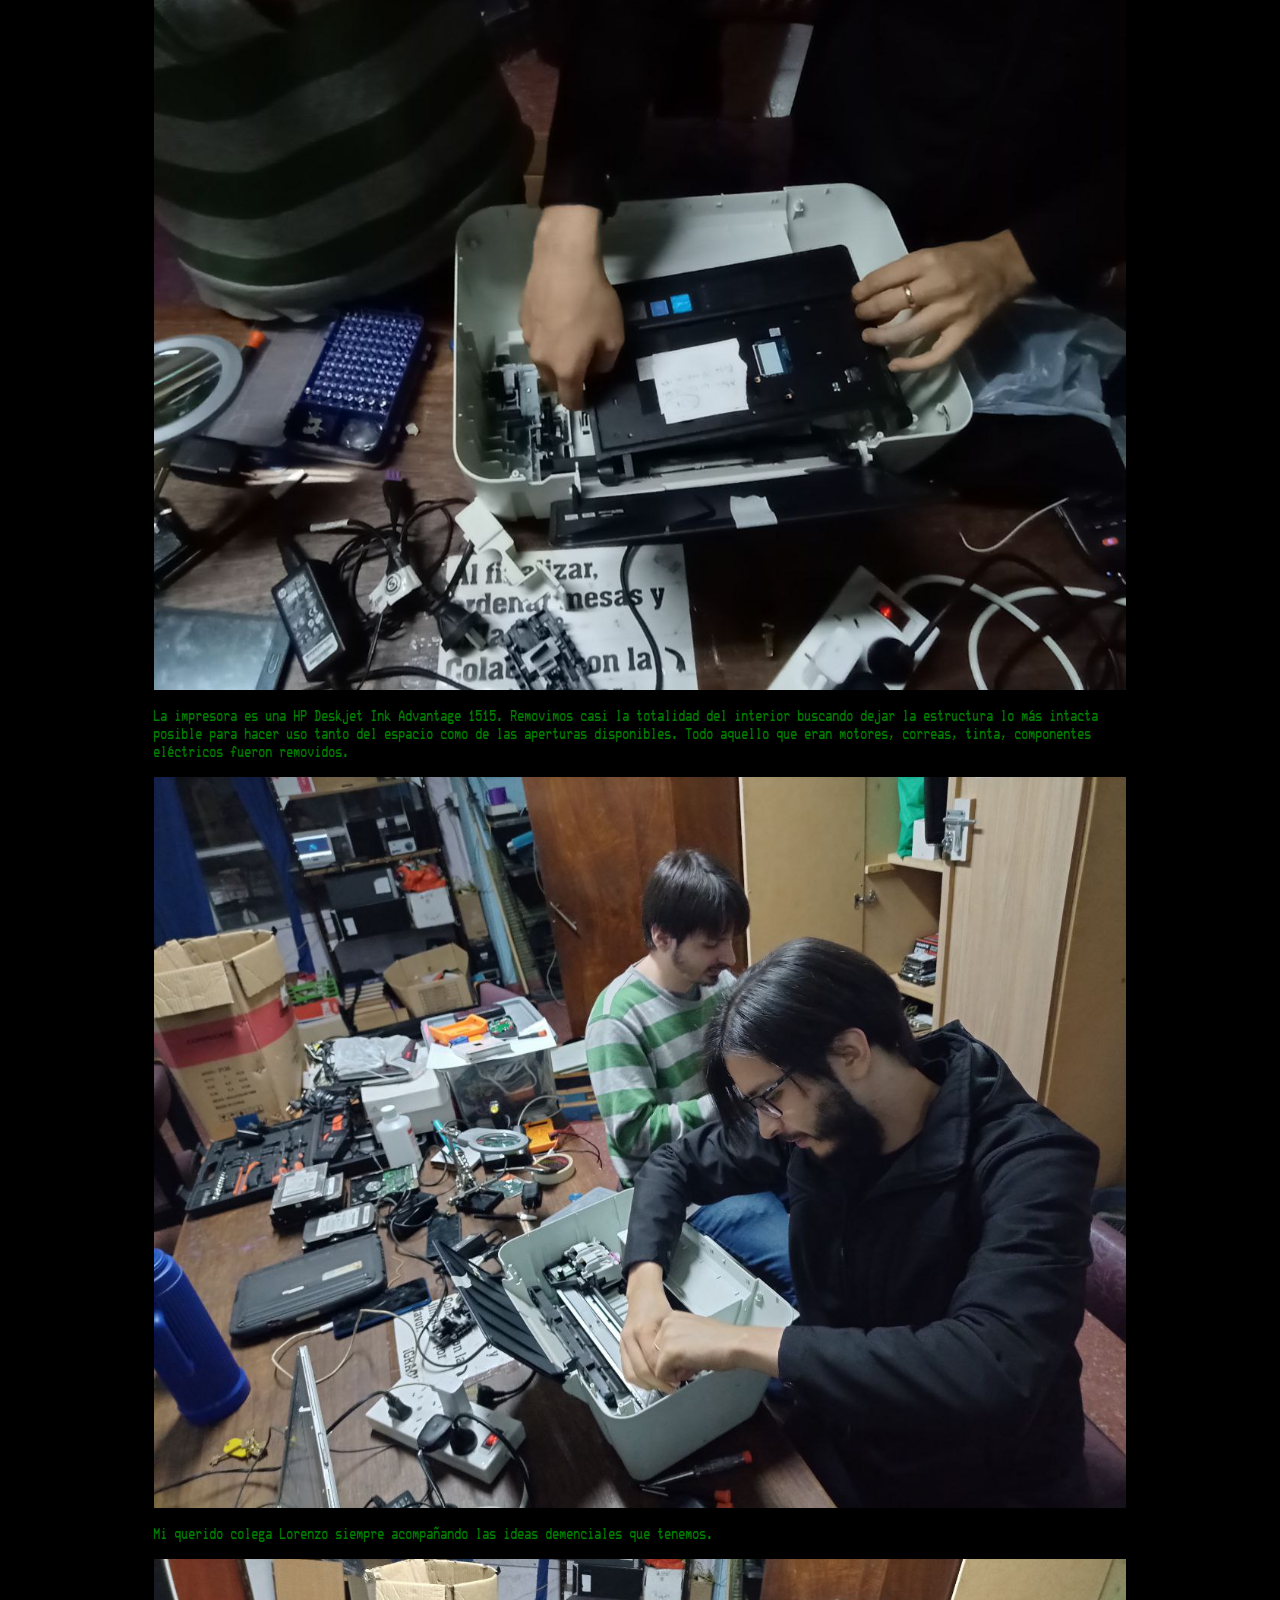
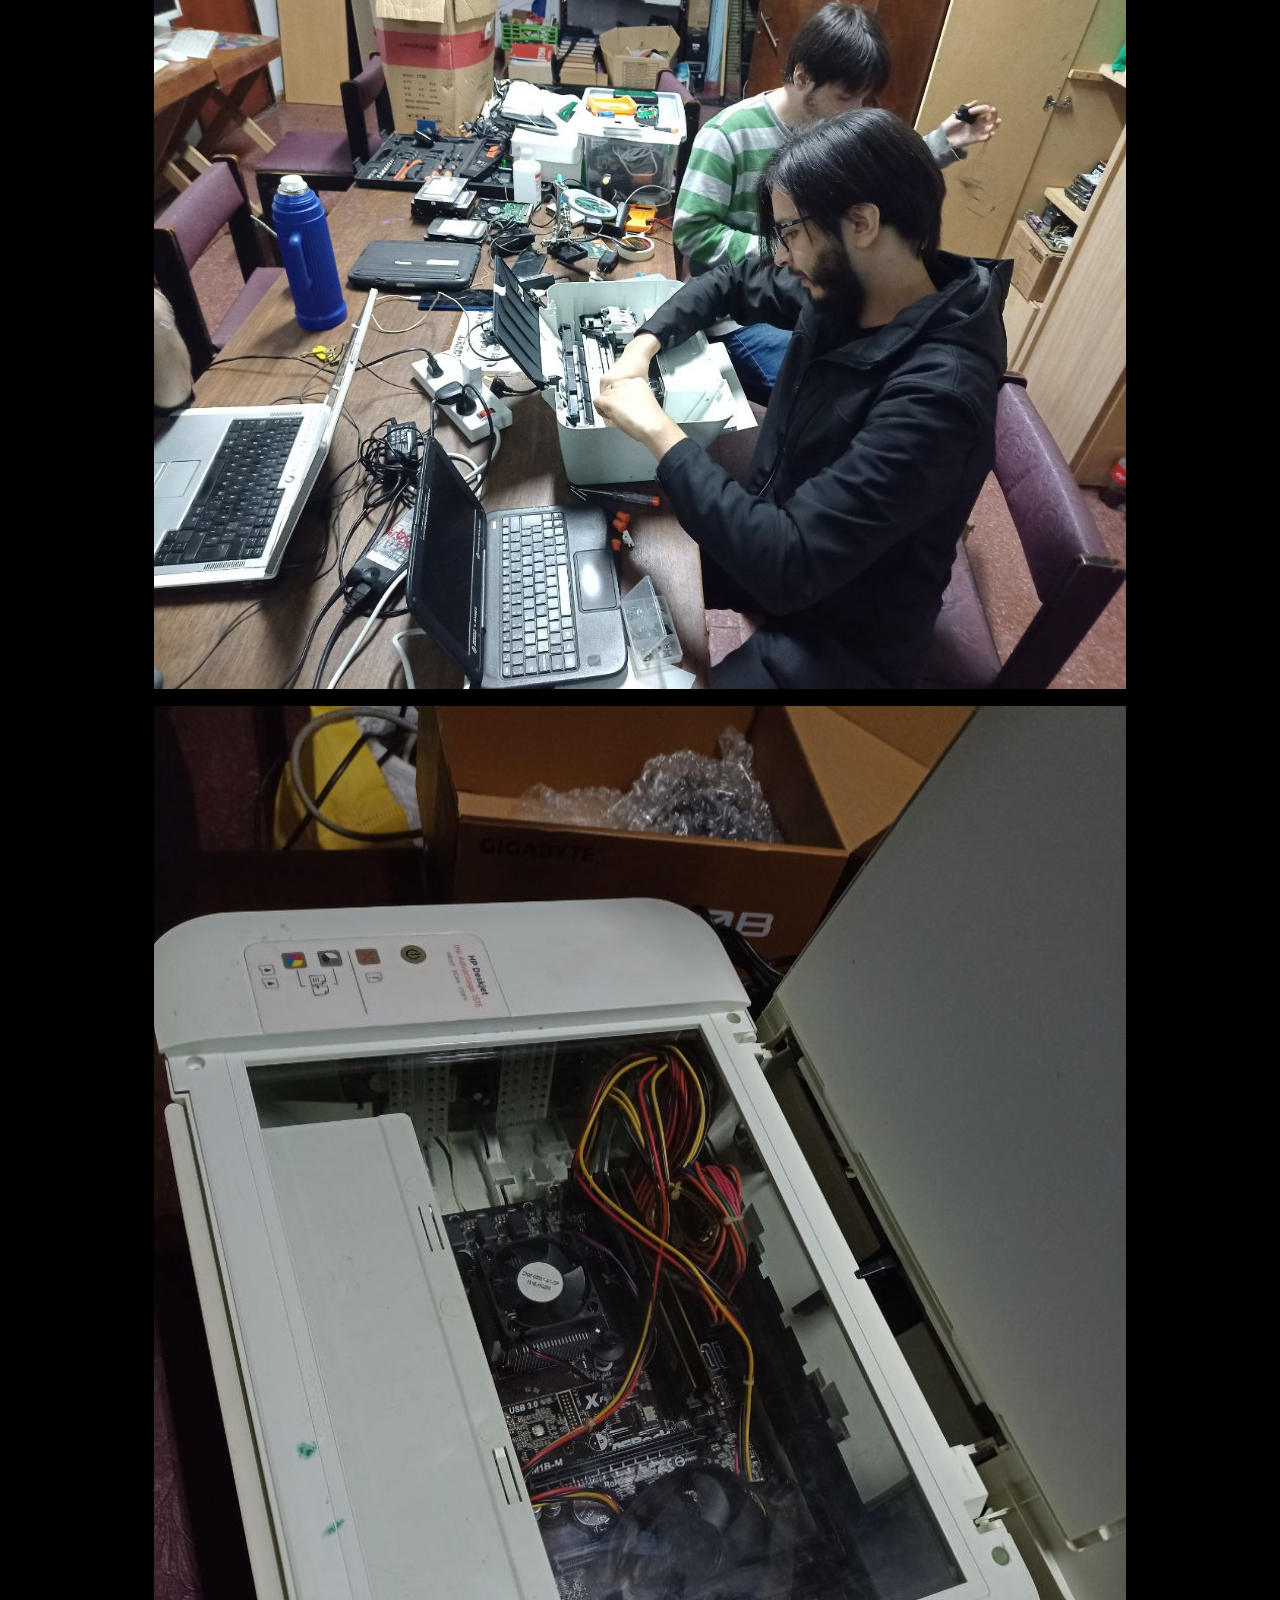
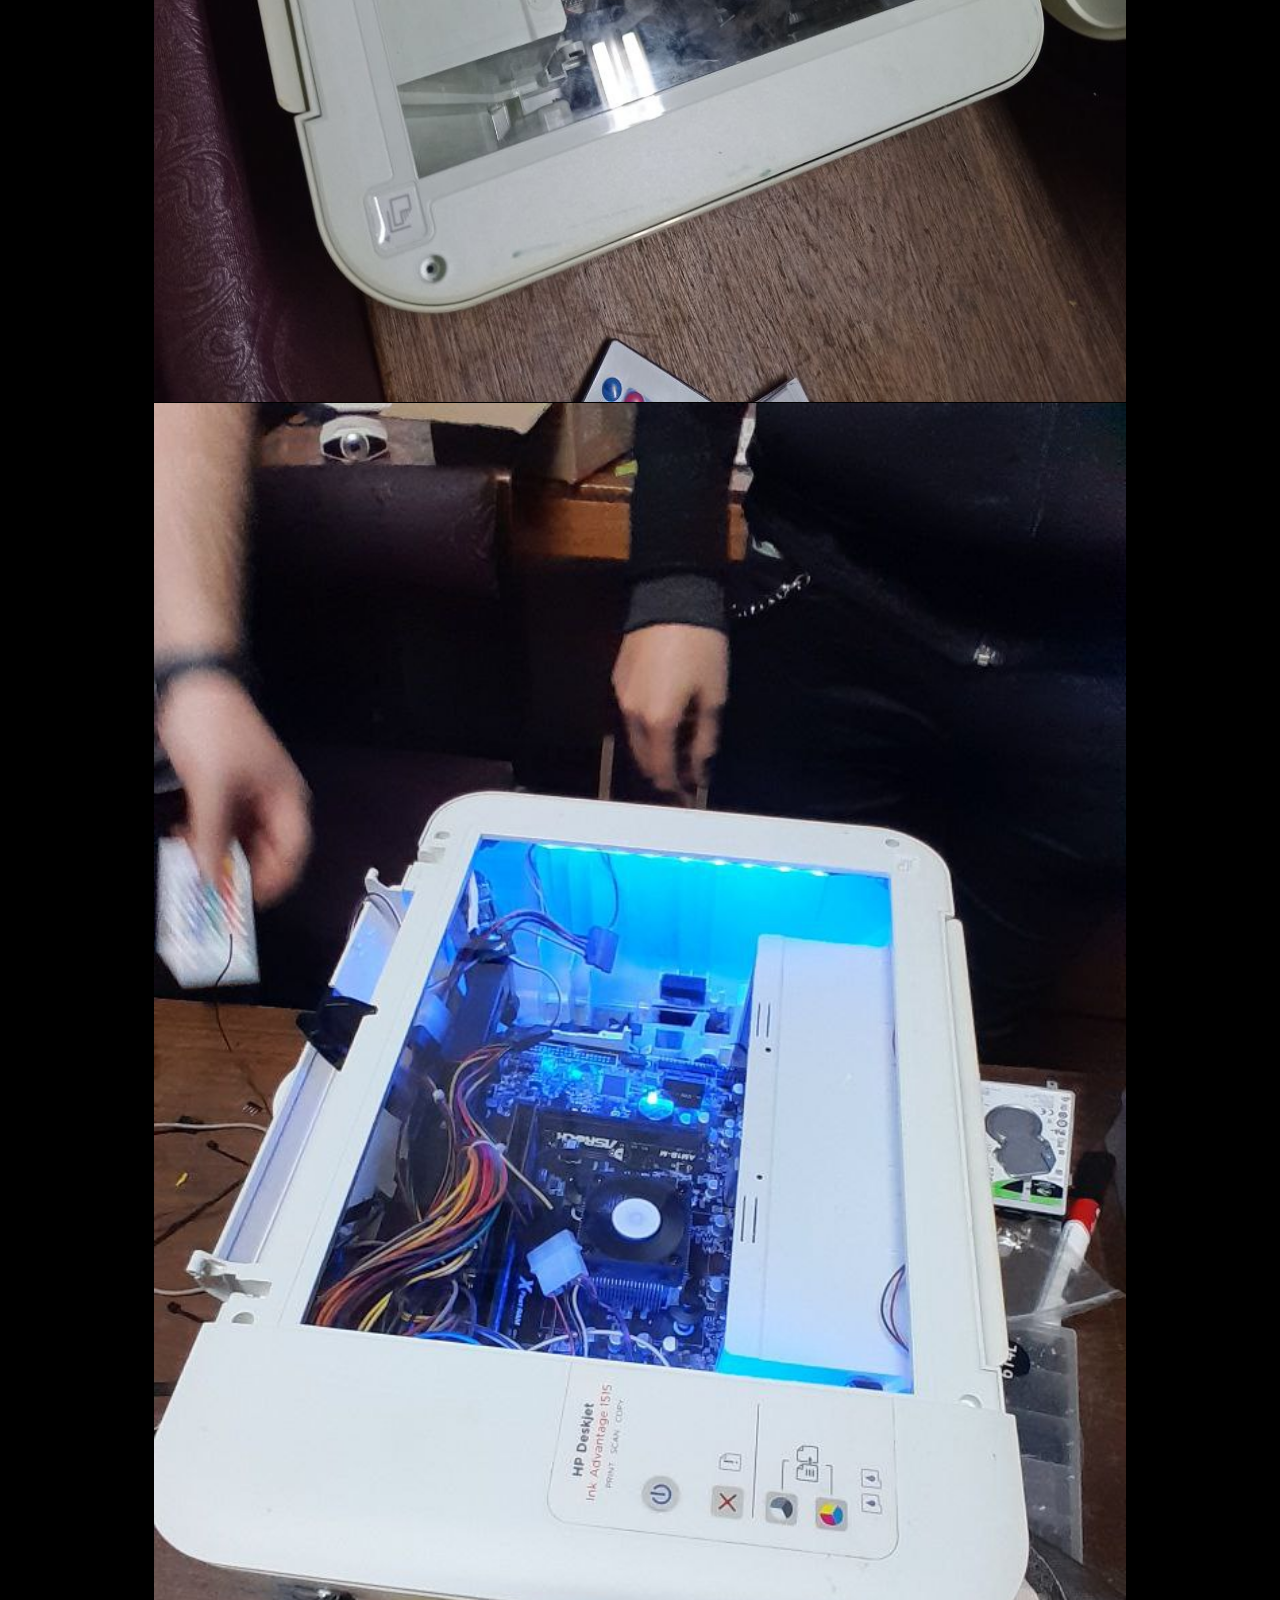
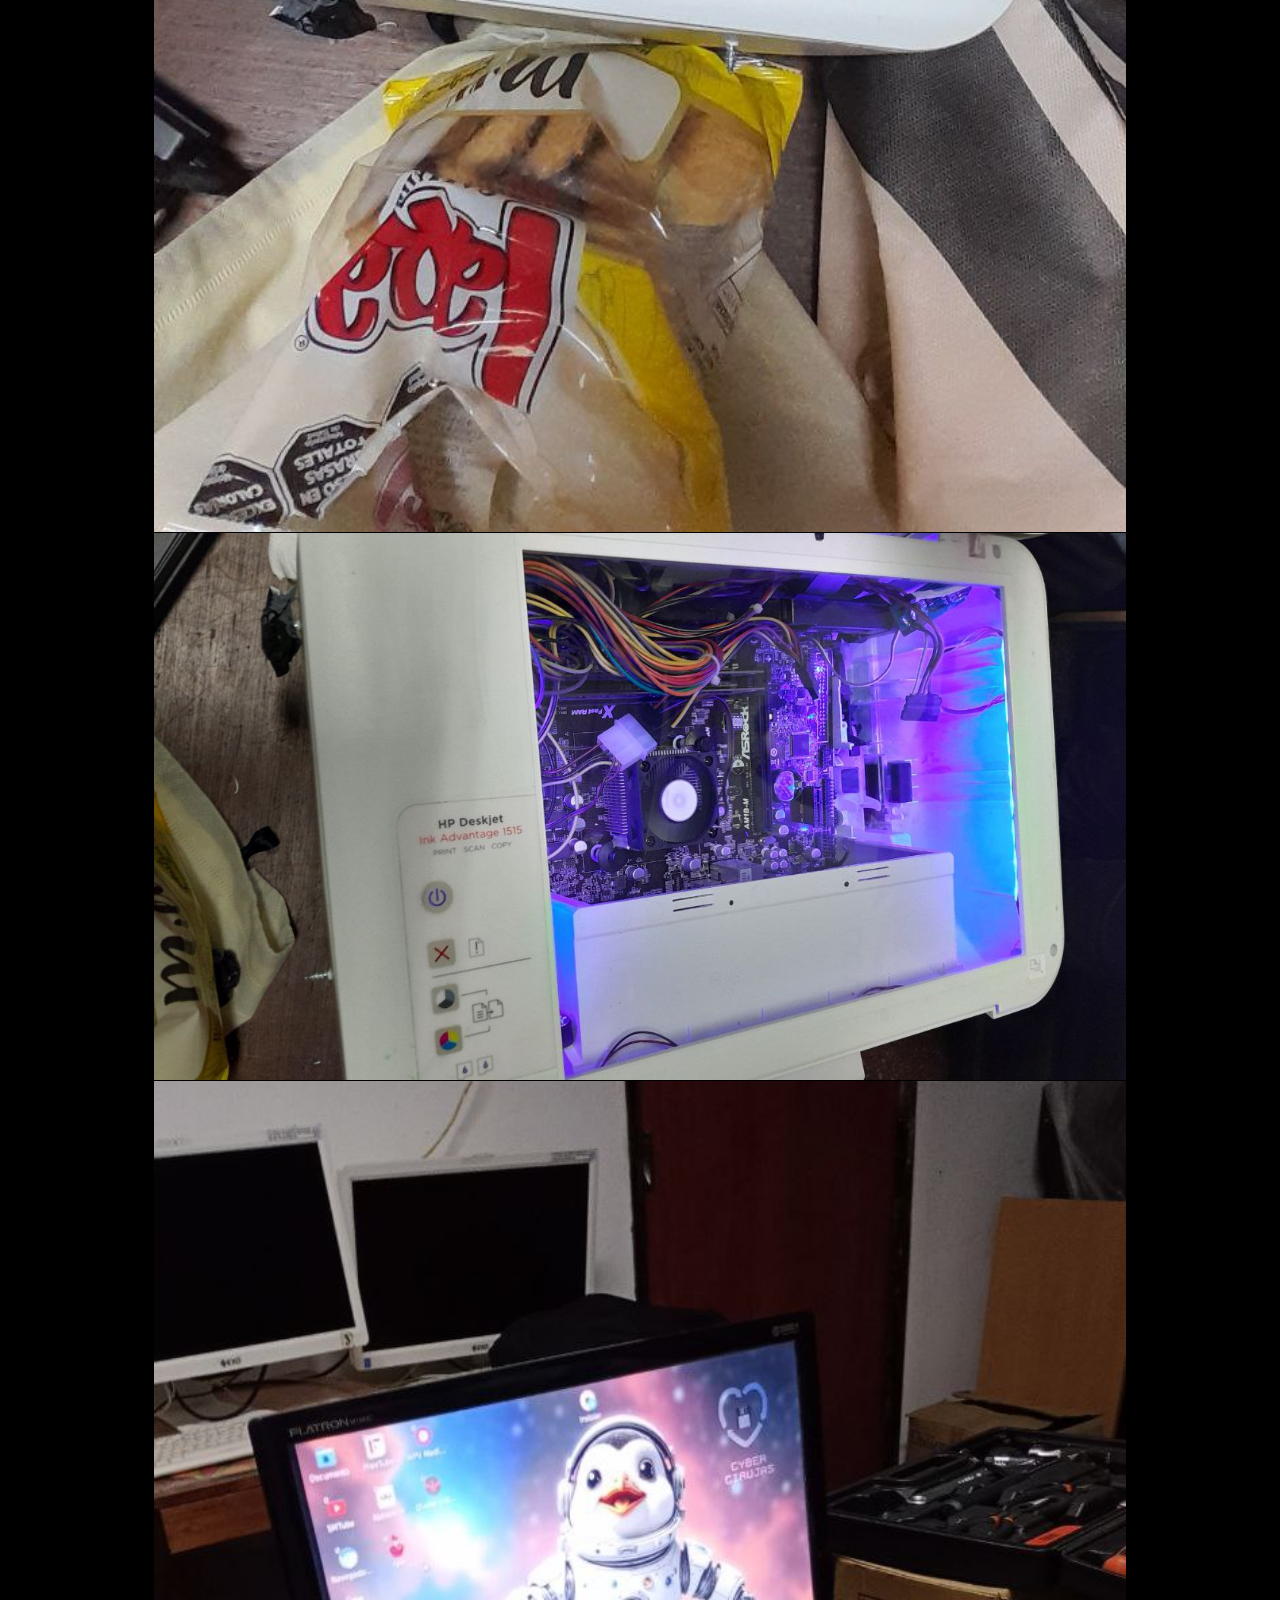
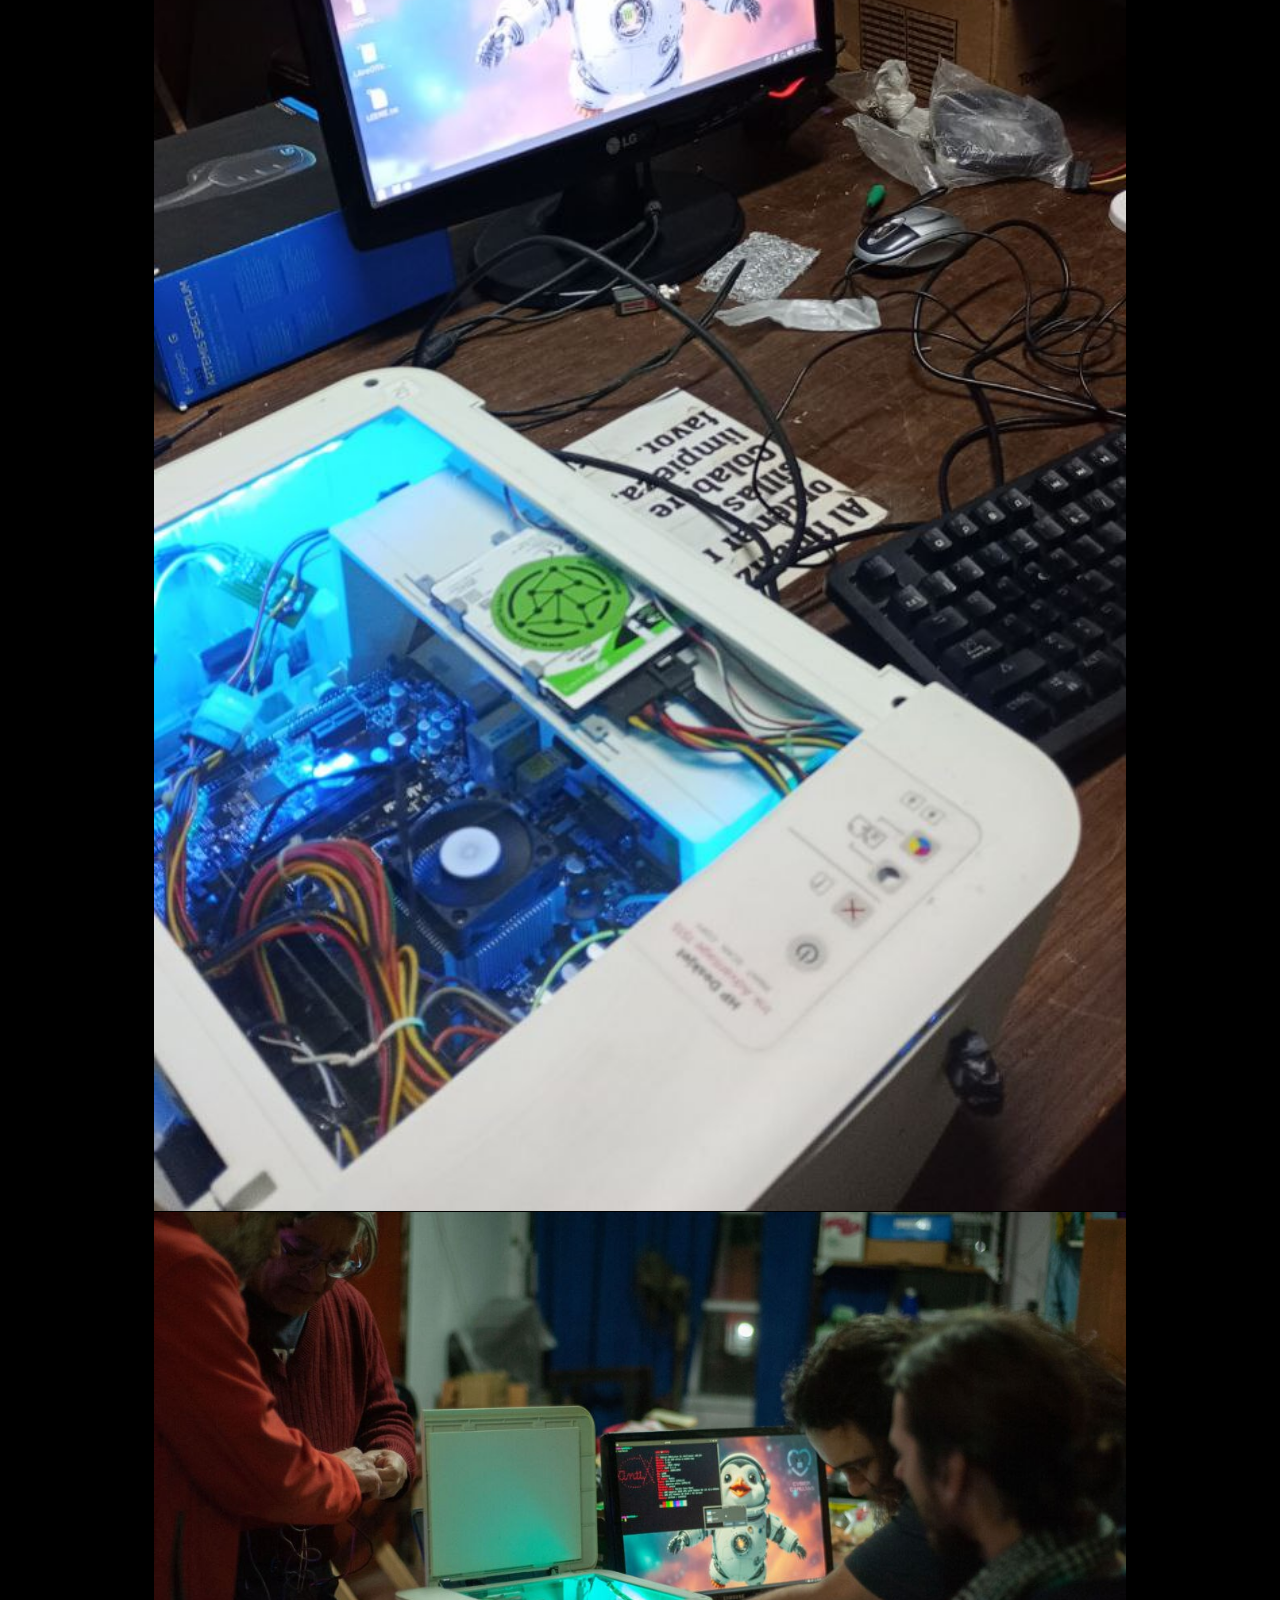
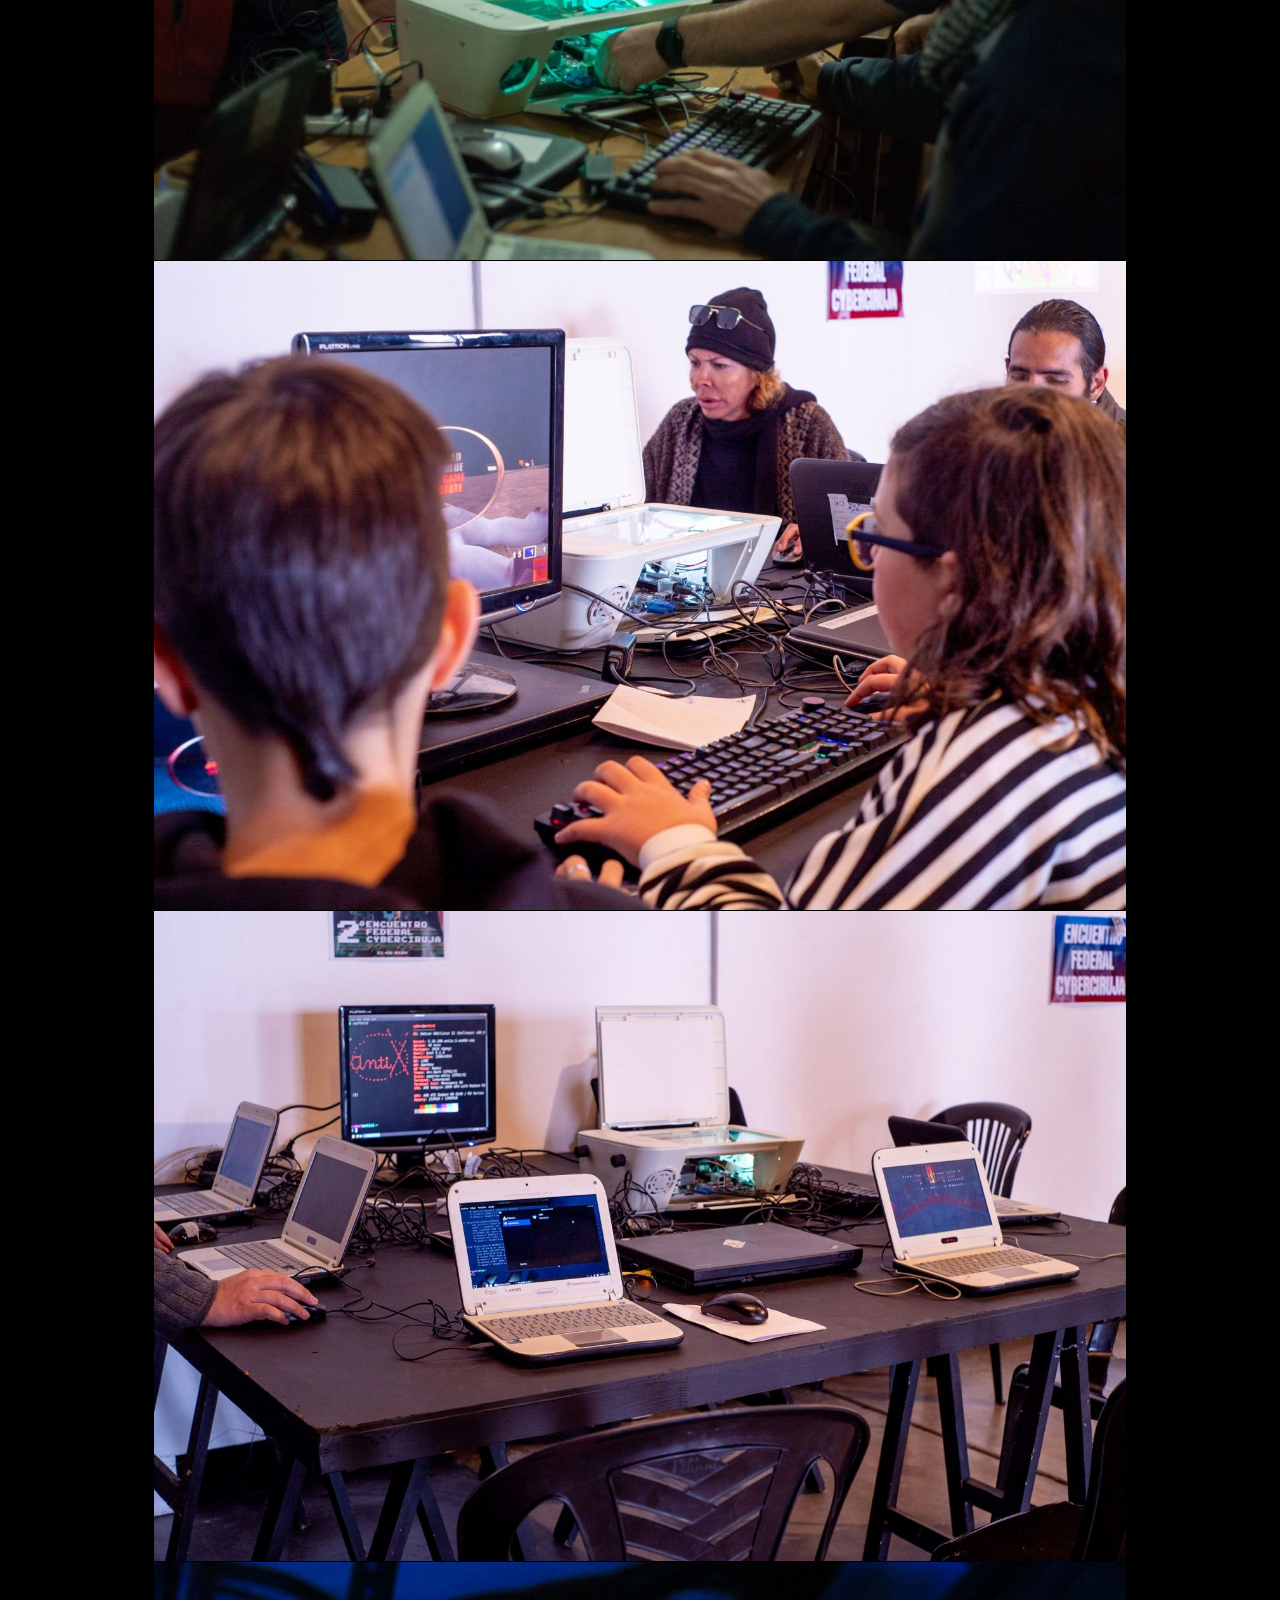
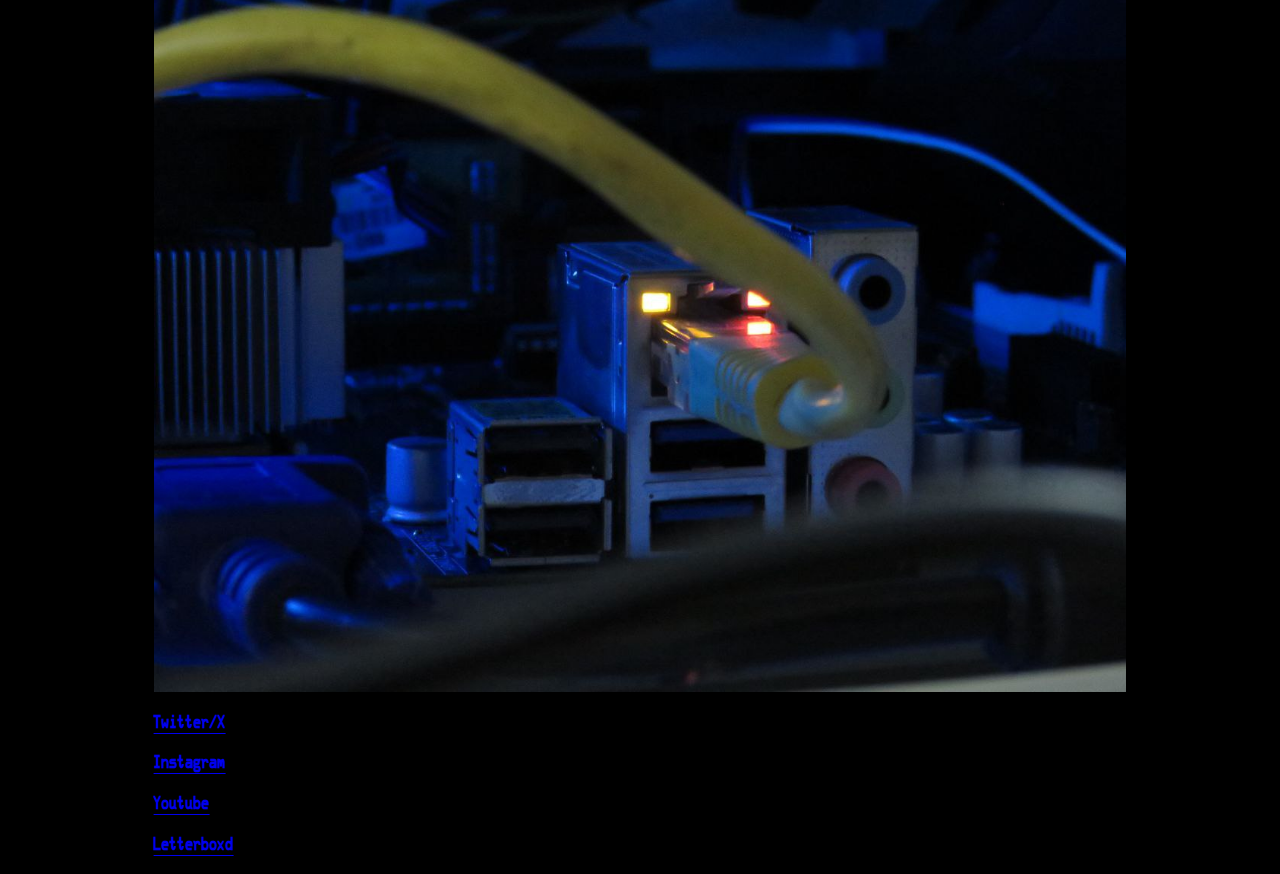
<file: impresora.html>
<!DOCTYPE html>
<html lang="en"><head>
<meta http-equiv="content-type" content="text/html; charset=UTF-8">
<meta charset="UTF-8">
<meta name="viewport" content="width=device-width, initial-scale=1.0">
<title>Hackfun - Micrositio de Angel</title>
<link rel="stylesheet" href="css/estilo.css">
<link rel="icon" type="image/x-icon" href="css/icono.png">
</head>

	<header class="head1">
		
		
		<div class="logo">
		</div>
		
				
	</header>
	
<body>

	<div><br>
	</div>
	<div> <img src="impresora/impresora.jpg" alt="impresora2"> </div>
	<p>La idea es sencilla. Una impresora gamer. Me pareció que ahí adentro entraba una computadora y decidimos hacerlo.</p>
	<div> <img src="impresora/impresora2.jpg" alt="impresora3"> </div>
	<p>Vista completa de la impresora (sin los parlantes posteriormente incorporados).</p>
	<div> <img src="impresora/impresora3.jpg" alt="impresora4"> </div>
	<p>La impresora es una HP Deskjet Ink Advantage 1515. Removimos casi la totalidad del interior buscando dejar la estructura lo más intacta posible para hacer uso tanto del espacio como de las aperturas disponibles. Todo aquello que eran motores, correas, tinta, componentes eléctricos fueron removidos. </p>
	<div> <img src="impresora/impresora4.jpg" alt="impresora5"> </div>
	<p>Mi querido colega Lorenzo siempre acompañando las ideas demenciales que tenemos. </p>
	<div> <img src="impresora/impresora5.jpg" alt="impresora6"> </div>
	<p> </p>
	<div> <img src="impresora/impresora6.jpg" alt="impresora7"> </div>
	<div> <img src="impresora/impresora7.jpg" alt="impresora8"> </div>
	<div> <img src="impresora/impresora8.jpg" alt="impresora9"> </div>
	<div> <img src="impresora/impresora9.jpg" alt="impresora10"> </div>
	<div> <img src="impresora/impresora10.jpg" alt="impresora2"> </div>
	<div> <img src="impresora/encuentro1.jpg" alt="encuentro1"> </div>
	<div> <img src="impresora/encuentro2.jpg" alt="encuentro2"> </div>
	<div> <img src="impresora/mundos.jpg" alt="mundos"> </div>




	</h3>
	<h3><a href="https://www.x.com/angeldelpalo">Twitter/X</a>
	<h3>
	
	<h3><a href="https://www.instagram.com/angeldelpalo">Instagram</a>
	<h3>
	
	<h3><a href="https://www.youtube.com/@ArgentinaInstrumental">Youtube</a>
	<h3>
	
	<h3><a href="https://www.letterboxd.com/angelxyz/">Letterboxd</a>
	<h3>

</body>
</html>
</file>
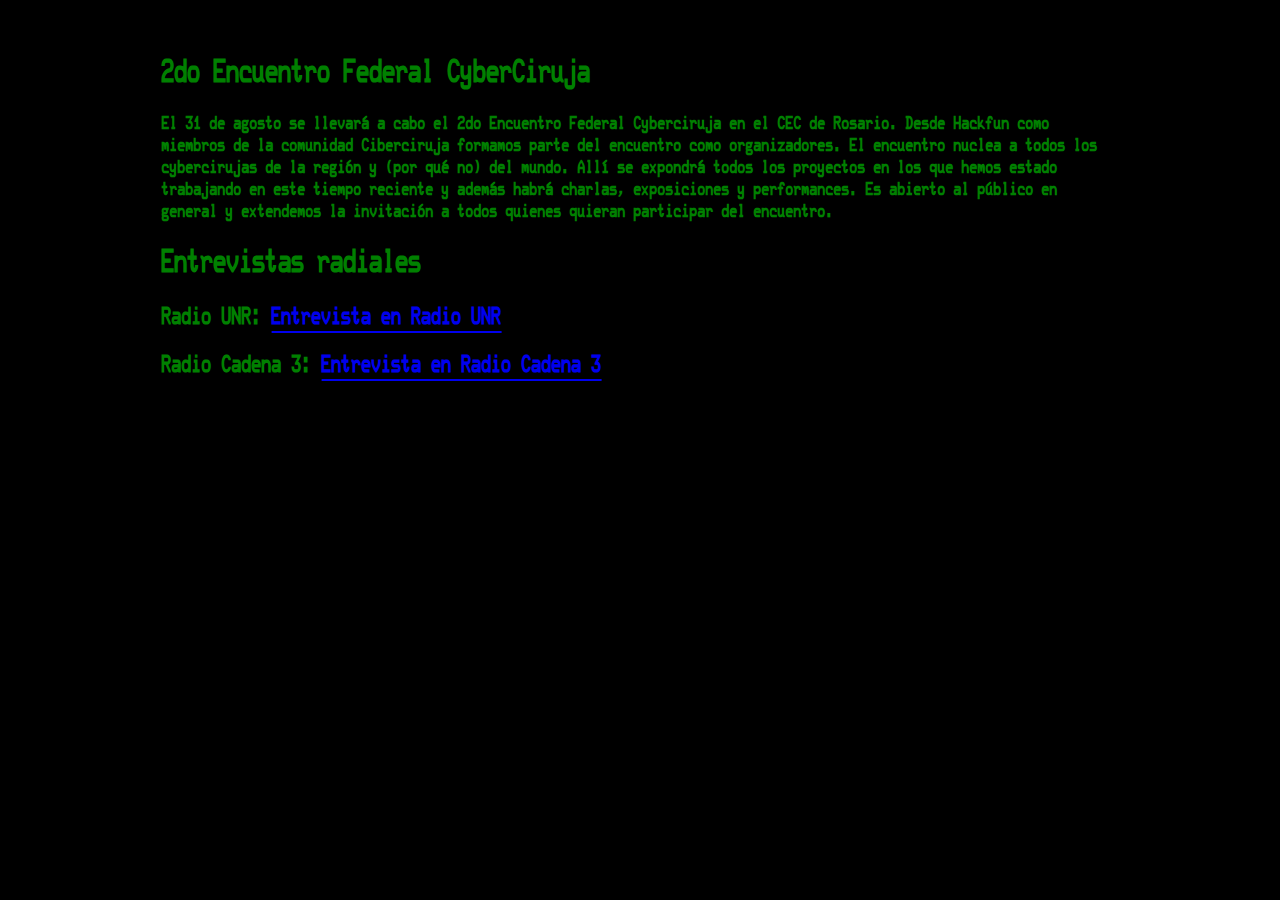
<file: index1.html>
<!DOCTYPE html>
<html lang="en">
	<head>
		<meta charset="UTF-8">
		<meta name="viewport" content="width=device-width, initial-scale=1.0">
		<title>Hackfun</title>
		<link rel="stylesheet" href="estilo.css">
	</head>
	<body>
		<h1>
		2do Encuentro Federal CyberCiruja
		</h1>
		<h3>
		El 31 de agosto se llevará a cabo el 2do Encuentro Federal Cyberciruja en el CEC de Rosario. Desde Hackfun como miembros de la comunidad Ciberciruja formamos parte del encuentro como organizadores.
		El encuentro nuclea a todos los cybercirujas de la región y (por qué no) del mundo. Allí se expondrá todos los proyectos en los que hemos estado trabajando en este tiempo reciente y además habrá charlas, exposiciones y performances. Es abierto al público en general y extendemos la invitación a todos quienes quieran participar del encuentro. 
		</h3>
		<h1>Entrevistas radiales </h1>
		<div>
			<h2>Radio UNR: <a href="https://fediverse.tv/w/qADKUgzyHcaeYkSBdZJVZP">Entrevista en Radio UNR </a></h2>
		</div>
		<div>
			<h2>Radio Cadena 3:  <a href="https://mega.nz/file/Os1WTZhB#A0iXmTAbcsO01ac1NGSpI-vvgrg5x_yjVd1E0SqbKEc">Entrevista en Radio Cadena 3</a></h2>
		</div>
		<div>
			<h2></h2>
		</div>

	</body>
</html>
</file>
<file: css/estilo.css>
@font-face {
	font-family: "Dec";
	src: url('decterm.ttf');
}
body {
	font-family: "Dec";
	font-stretch: semi-expanded;
	background-color: black;
	color: green;
	padding-left: 12%;
	padding-right: 12%;
	margin: 0;	
}
img {
	width: 100%;
	height: auto;
}
header {
	background-image: linear-gradient(to bottom, rgba(0, 0, 0, 1), rgba(0, 0, 0, 0.1)), url('banner.png');
	background-size: cover;
	background-position: center;
	background-repeat: no-repeat;
	position: relative;
	left: 50%;
	right: 50%;
	margin-left: -50vw;
	margin-right: -50vw;
	padding: 7%;
	overflow: visible;
	box-sizing: border-box;
	width: 100vw;
	display: flex;
	justify-content: left;
	align-items: center;
	border-bottom: 5px solid;
	border-radius: 10px;
	border-color: rgba(0, 128, 0, 0.4);
	height: auto;

.logo {
	position: absolute;
	background-image: url('iconoblanco.png');
	background-size: contain;
	background-repeat: no-repeat;
	background-position: left;
	box-sizing: border-box;	
	width: 80%;
	height: 80%;	
	border: 0px solid red;
	padding: 0;
}

ul {
	list-style-type: disc;
}
</file>
<file: estilo.css>
@font-face {
	font-family: "Dec";
	src: url('decterm.ttf');
}
body {
	font-family: "Dec";
	font-stretch: semi-expanded;
	background-color: black;
	color: green;
	padding-left: 12%;
	padding-right: 12%;
	padding-top: 2%;
	
}
img {

	width: 100%;
	height: auto;
}
header {
	box-sizing: border-box;
	color: white;
	text-align: right;
	background: black;
	overflow: auto;
	padding-top: 1rem;
	padding-bottom: 1rem;
	background-image: url("hackfun.jpg");
}
</file>
